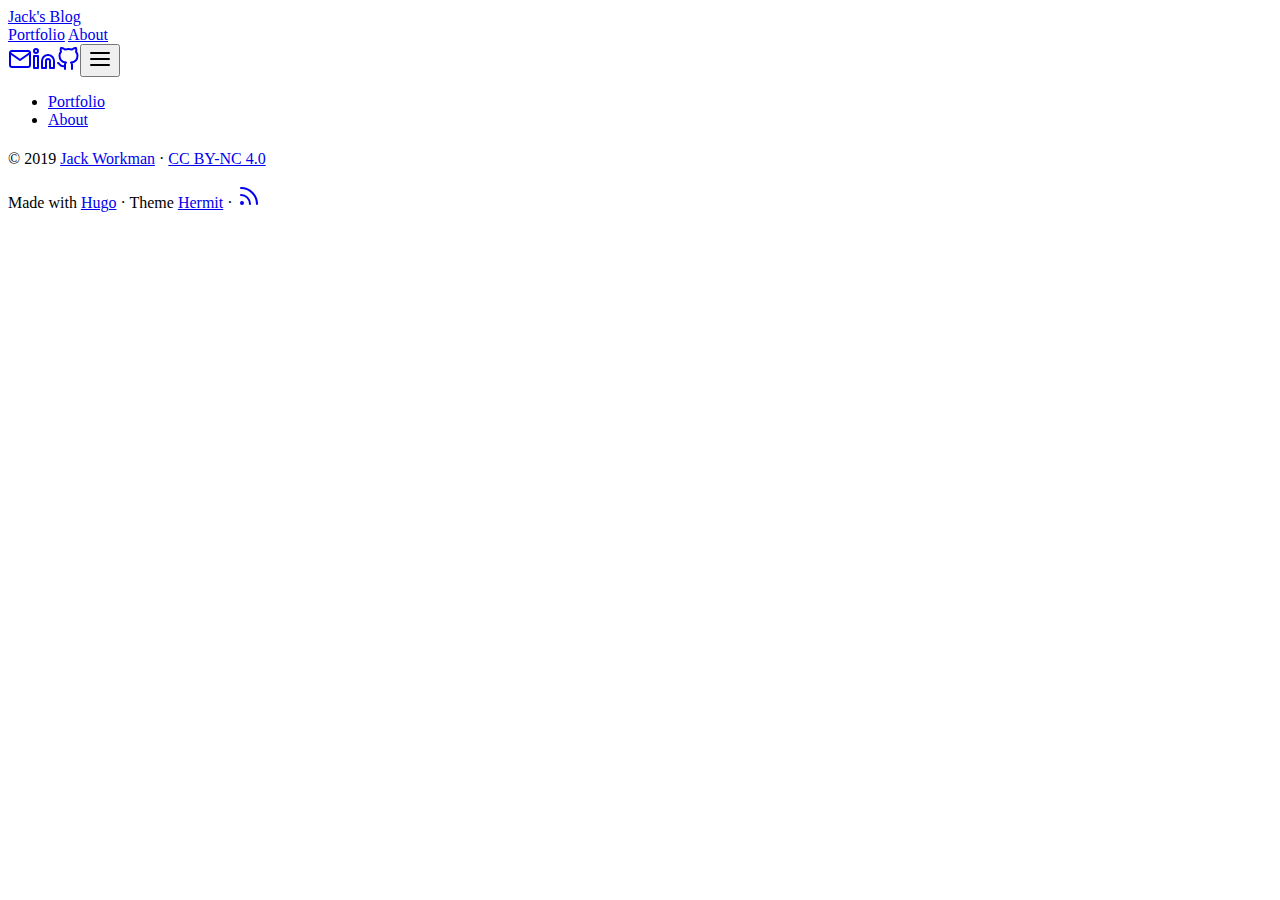
<file: blog/index.html>
<!DOCTYPE html>
<html lang="en-us">

<head>
	<meta charset="UTF-8">
	<meta name="viewport" content="width=device-width, initial-scale=1.0">
	<meta http-equiv="X-UA-Compatible" content="ie=edge">
	<meta name="theme-color" content="#494f5c">
	<meta name="msapplication-TileColor" content="#494f5c">
<meta itemprop="name" content="">
<meta itemprop="description" content="">

<meta property="og:title" content="" />
<meta property="og:description" content="" />
<meta property="og:type" content="website" />
<meta property="og:url" content="https://www.jackcworkman.com/blog/index.html" />

<meta name="twitter:card" content="summary"/>
<meta name="twitter:title" content=""/>
<meta name="twitter:description" content=""/>
	<link rel="apple-touch-icon" sizes="180x180" href="/blog/apple-touch-icon.png">
	<link rel="icon" type="image/png" sizes="32x32" href="/blog/favicon-32x32.png">
	<link rel="icon" type="image/png" sizes="16x16" href="/blog/favicon-16x16.png">
	<link rel="manifest" href="/blog/site.webmanifest">
	<link rel="mask-icon" href="/blog/safari-pinned-tab.svg" color="">
	<link rel="shortcut icon" href="/blog/favicon.ico">

	<title></title>
	<link rel="alternate" type="application/rss+xml+xml" href="https://www.jackcworkman.com/blog/index.xml" title="Jack's Blog" />
	<link rel="stylesheet" href="https://www.jackcworkman.com/blog/css/style.min.9a30741782203507f3d35fe9cefabad487c72fc82dfbdf59121759fc2fa52f92.css" integrity="sha256-mjB0F4IgNQfz01/pzvq61IfHL8gt+99ZEhdZ/C+lL5I=">
</head>

<body id="page">
	
	<header id="site-header" class="animated slideInUp faster">
		<div class="hdr-wrapper section-inner">
			<div class="hdr-left">
				<div class="site-branding">
					<a href="https://www.jackcworkman.com/blog/">Jack&#39;s Blog</a>
				</div>
				<nav class="site-nav hide-in-mobile">
					<a href="https://www.jackcworkman.com/blog/portfolio">Portfolio</a>
					<a href="https://www.jackcworkman.com/blog/about/">About</a>
				</nav>
			</div>
			<div class="hdr-right hdr-icons">
				<span class="hdr-social hide-in-mobile"><a href="mailto:jackcworkman@gmail.com" target="_blank" rel="noopener" title="Email"><svg xmlns="http://www.w3.org/2000/svg" width="24" height="24" viewBox="0 0 24 24" fill="none" stroke="currentColor" stroke-width="2" stroke-linecap="round" stroke-linejoin="round" class="feather feather-mail"><path d="M4 4h16c1.1 0 2 .9 2 2v12c0 1.1-.9 2-2 2H4c-1.1 0-2-.9-2-2V6c0-1.1.9-2 2-2z"></path><polyline points="22,6 12,13 2,6"></polyline></svg></a><a href="https://www.linkedin.com/in/jackcworkman/" target="_blank" rel="noopener" title="Linkedin"><svg xmlns="http://www.w3.org/2000/svg" width="24" height="24" viewBox="0 0 24 24" fill="none" stroke="currentColor" stroke-width="2" stroke-linecap="round" stroke-linejoin="round" class="feather feather-linkedin"><path d="M16 8a6 6 0 0 1 6 6v7h-4v-7a2 2 0 0 0-2-2 2 2 0 0 0-2 2v7h-4v-7a6 6 0 0 1 6-6z"></path><rect x="2" y="9" width="4" height="12"></rect><circle cx="4" cy="4" r="2"></circle></svg></a><a href="https://github.com/workmanjack" target="_blank" rel="noopener" title="Github"><svg xmlns="http://www.w3.org/2000/svg" width="24" height="24" viewBox="0 0 24 24" fill="none" stroke="currentColor" stroke-width="2" stroke-linecap="round" stroke-linejoin="round" class="feather feather-github"><path d="M9 19c-5 1.5-5-2.5-7-3m14 6v-3.87a3.37 3.37 0 0 0-.94-2.61c3.14-.35 6.44-1.54 6.44-7A5.44 5.44 0 0 0 20 4.77 5.07 5.07 0 0 0 19.91 1S18.73.65 16 2.48a13.38 13.38 0 0 0-7 0C6.27.65 5.09 1 5.09 1A5.07 5.07 0 0 0 5 4.77a5.44 5.44 0 0 0-1.5 3.78c0 5.42 3.3 6.61 6.44 7A3.37 3.37 0 0 0 9 18.13V22"></path></svg></a></span><button id="menu-btn" class="hdr-btn" title="Menu"><svg xmlns="http://www.w3.org/2000/svg" width="24" height="24" viewBox="0 0 24 24" fill="none" stroke="currentColor" stroke-width="2" stroke-linecap="round" stroke-linejoin="round" class="feather feather-menu"><line x1="3" y1="12" x2="21" y2="12"></line><line x1="3" y1="6" x2="21" y2="6"></line><line x1="3" y1="18" x2="21" y2="18"></line></svg></button>
			</div>
		</div>
	</header>
	<div id="mobile-menu" class="animated fast">
		<ul>
			<li><a href="https://www.jackcworkman.com/blog/portfolio">Portfolio</a></li>
			<li><a href="https://www.jackcworkman.com/blog/about/">About</a></li>
		</ul>
	</div>


	<main class="site-main section-inner thin animated fadeIn faster">
		<h1></h1>
	</main>

	<footer id="site-footer" class="section-inner thin animated fadeIn faster">
		<p>&copy; 2019 <a href="https://www.jackcworkman.com/blog/">Jack Workman</a> &#183; <a href="https://creativecommons.org/licenses/by-nc/4.0/" target="_blank" rel="noopener">CC BY-NC 4.0</a></p>
		<p>
			Made with <a href="https://gohugo.io/" target="_blank" rel="noopener">Hugo</a> &#183; Theme <a href="https://github.com/Track3/hermit" target="_blank" rel="noopener">Hermit</a> &#183; <a href="https://www.jackcworkman.com/blog/posts/index.xml" target="_blank" title="rss"><svg xmlns="http://www.w3.org/2000/svg" width="24" height="24" viewBox="0 0 24 24" fill="none" stroke="currentColor" stroke-width="2" stroke-linecap="round" stroke-linejoin="round" class="feather feather-rss"><path d="M4 11a9 9 0 0 1 9 9"></path><path d="M4 4a16 16 0 0 1 16 16"></path><circle cx="5" cy="19" r="1"></circle></svg></a>
		</p>
	</footer>


	<script src="https://www.jackcworkman.com/blog/js/main.min.8f39f24808e9d0a9b02da58c2d2838da859dc0b7bdfadbdb1883aae8b6adacfe.js" integrity="sha256-jznySAjp0KmwLaWMLSg42oWdwLe9+tvbGIOq6LatrP4="></script>

</body>

</html>
</file>
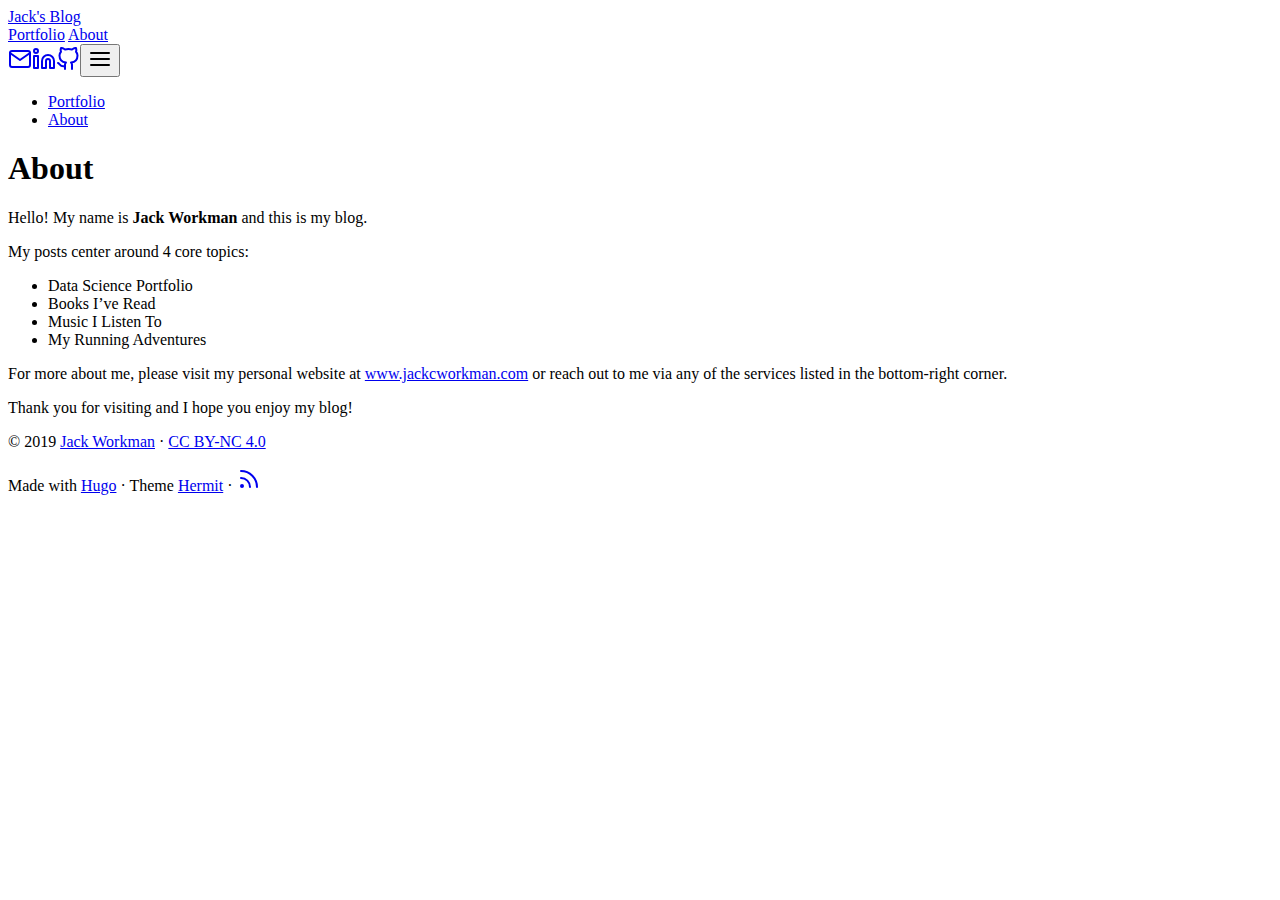
<file: blog/about/index.html>
<!DOCTYPE html>
<html lang="en-us">

<head>
	<meta charset="UTF-8">
	<meta name="viewport" content="width=device-width, initial-scale=1.0">
	<meta http-equiv="X-UA-Compatible" content="ie=edge">
	<meta name="theme-color" content="#494f5c">
	<meta name="msapplication-TileColor" content="#494f5c">
<meta itemprop="name" content="About">
<meta itemprop="description" content="Hello! My name is Jack Workman and this is my blog.
My posts center around 4 core topics:
 Data Science Portfolio Books I&rsquo;ve Read Music I Listen To My Running Adventures  For more about me, please visit my personal website at www.jackcworkman.com or reach out to me via any of the services listed in the bottom-right corner.
Thank you for visiting and I hope you enjoy my blog!">


<meta itemprop="datePublished" content="2019-01-13T19:44:00-08:00" />
<meta itemprop="dateModified" content="2019-01-13T19:44:00-08:00" />
<meta itemprop="wordCount" content="68">



<meta itemprop="keywords" content="" />
<meta property="og:title" content="About" />
<meta property="og:description" content="Hello! My name is Jack Workman and this is my blog.
My posts center around 4 core topics:
 Data Science Portfolio Books I&rsquo;ve Read Music I Listen To My Running Adventures  For more about me, please visit my personal website at www.jackcworkman.com or reach out to me via any of the services listed in the bottom-right corner.
Thank you for visiting and I hope you enjoy my blog!" />
<meta property="og:type" content="article" />
<meta property="og:url" content="https://www.jackcworkman.com/blog/about/" />
<meta property="article:published_time" content="2019-01-13T19:44:00-08:00"/>
<meta property="article:modified_time" content="2019-01-13T19:44:00-08:00"/>
<meta name="twitter:card" content="summary"/>
<meta name="twitter:title" content="About"/>
<meta name="twitter:description" content="Hello! My name is Jack Workman and this is my blog.
My posts center around 4 core topics:
 Data Science Portfolio Books I&rsquo;ve Read Music I Listen To My Running Adventures  For more about me, please visit my personal website at www.jackcworkman.com or reach out to me via any of the services listed in the bottom-right corner.
Thank you for visiting and I hope you enjoy my blog!"/>
	<link rel="apple-touch-icon" sizes="180x180" href="/blog/apple-touch-icon.png">
	<link rel="icon" type="image/png" sizes="32x32" href="/blog/favicon-32x32.png">
	<link rel="icon" type="image/png" sizes="16x16" href="/blog/favicon-16x16.png">
	<link rel="manifest" href="/blog/site.webmanifest">
	<link rel="mask-icon" href="/blog/safari-pinned-tab.svg" color="">
	<link rel="shortcut icon" href="/blog/favicon.ico">

	<title>About</title>
	<link rel="stylesheet" href="https://www.jackcworkman.com/blog/css/style.min.9a30741782203507f3d35fe9cefabad487c72fc82dfbdf59121759fc2fa52f92.css" integrity="sha256-mjB0F4IgNQfz01/pzvq61IfHL8gt+99ZEhdZ/C+lL5I=">
	
</head>

<body id="page">
	
	<header id="site-header" class="animated slideInUp faster">
		<div class="hdr-wrapper section-inner">
			<div class="hdr-left">
				<div class="site-branding">
					<a href="https://www.jackcworkman.com/blog/">Jack&#39;s Blog</a>
				</div>
				<nav class="site-nav hide-in-mobile">
					<a href="https://www.jackcworkman.com/blog/portfolio">Portfolio</a>
					<a href="https://www.jackcworkman.com/blog/about/">About</a>
				</nav>
			</div>
			<div class="hdr-right hdr-icons">
				<span class="hdr-social hide-in-mobile"><a href="mailto:jackcworkman@gmail.com" target="_blank" rel="noopener" title="Email"><svg xmlns="http://www.w3.org/2000/svg" width="24" height="24" viewBox="0 0 24 24" fill="none" stroke="currentColor" stroke-width="2" stroke-linecap="round" stroke-linejoin="round" class="feather feather-mail"><path d="M4 4h16c1.1 0 2 .9 2 2v12c0 1.1-.9 2-2 2H4c-1.1 0-2-.9-2-2V6c0-1.1.9-2 2-2z"></path><polyline points="22,6 12,13 2,6"></polyline></svg></a><a href="https://www.linkedin.com/in/jackcworkman/" target="_blank" rel="noopener" title="Linkedin"><svg xmlns="http://www.w3.org/2000/svg" width="24" height="24" viewBox="0 0 24 24" fill="none" stroke="currentColor" stroke-width="2" stroke-linecap="round" stroke-linejoin="round" class="feather feather-linkedin"><path d="M16 8a6 6 0 0 1 6 6v7h-4v-7a2 2 0 0 0-2-2 2 2 0 0 0-2 2v7h-4v-7a6 6 0 0 1 6-6z"></path><rect x="2" y="9" width="4" height="12"></rect><circle cx="4" cy="4" r="2"></circle></svg></a><a href="https://github.com/workmanjack" target="_blank" rel="noopener" title="Github"><svg xmlns="http://www.w3.org/2000/svg" width="24" height="24" viewBox="0 0 24 24" fill="none" stroke="currentColor" stroke-width="2" stroke-linecap="round" stroke-linejoin="round" class="feather feather-github"><path d="M9 19c-5 1.5-5-2.5-7-3m14 6v-3.87a3.37 3.37 0 0 0-.94-2.61c3.14-.35 6.44-1.54 6.44-7A5.44 5.44 0 0 0 20 4.77 5.07 5.07 0 0 0 19.91 1S18.73.65 16 2.48a13.38 13.38 0 0 0-7 0C6.27.65 5.09 1 5.09 1A5.07 5.07 0 0 0 5 4.77a5.44 5.44 0 0 0-1.5 3.78c0 5.42 3.3 6.61 6.44 7A3.37 3.37 0 0 0 9 18.13V22"></path></svg></a></span><button id="menu-btn" class="hdr-btn" title="Menu"><svg xmlns="http://www.w3.org/2000/svg" width="24" height="24" viewBox="0 0 24 24" fill="none" stroke="currentColor" stroke-width="2" stroke-linecap="round" stroke-linejoin="round" class="feather feather-menu"><line x1="3" y1="12" x2="21" y2="12"></line><line x1="3" y1="6" x2="21" y2="6"></line><line x1="3" y1="18" x2="21" y2="18"></line></svg></button>
			</div>
		</div>
	</header>
	<div id="mobile-menu" class="animated fast">
		<ul>
			<li><a href="https://www.jackcworkman.com/blog/portfolio">Portfolio</a></li>
			<li><a href="https://www.jackcworkman.com/blog/about/">About</a></li>
		</ul>
	</div>


	<main class="site-main section-inner thin animated fadeIn faster">
		<h1>About</h1>
		<div class="content">
			<p>Hello! My name is <strong>Jack Workman</strong> and this is my blog.</p>

<p>My posts center around 4 core topics:</p>

<ul>
<li>Data Science Portfolio</li>
<li>Books I&rsquo;ve Read</li>
<li>Music I Listen To</li>
<li>My Running Adventures</li>
</ul>

<p>For more about me, please visit my personal website at <a href="https://www.jackcworkman.com/" target="_blank">www.jackcworkman.com</a> or reach out to me via any of the services listed in the bottom-right corner.</p>

<p>Thank you for visiting and I hope you enjoy my blog!</p>

		</div>
	</main>

	<footer id="site-footer" class="section-inner thin animated fadeIn faster">
		<p>&copy; 2019 <a href="https://www.jackcworkman.com/blog/">Jack Workman</a> &#183; <a href="https://creativecommons.org/licenses/by-nc/4.0/" target="_blank" rel="noopener">CC BY-NC 4.0</a></p>
		<p>
			Made with <a href="https://gohugo.io/" target="_blank" rel="noopener">Hugo</a> &#183; Theme <a href="https://github.com/Track3/hermit" target="_blank" rel="noopener">Hermit</a> &#183; <a href="https://www.jackcworkman.com/blog/posts/index.xml" target="_blank" title="rss"><svg xmlns="http://www.w3.org/2000/svg" width="24" height="24" viewBox="0 0 24 24" fill="none" stroke="currentColor" stroke-width="2" stroke-linecap="round" stroke-linejoin="round" class="feather feather-rss"><path d="M4 11a9 9 0 0 1 9 9"></path><path d="M4 4a16 16 0 0 1 16 16"></path><circle cx="5" cy="19" r="1"></circle></svg></a>
		</p>
	</footer>


	<script src="https://www.jackcworkman.com/blog/js/main.min.8f39f24808e9d0a9b02da58c2d2838da859dc0b7bdfadbdb1883aae8b6adacfe.js" integrity="sha256-jznySAjp0KmwLaWMLSg42oWdwLe9+tvbGIOq6LatrP4="></script>

</body>

</html>
</file>
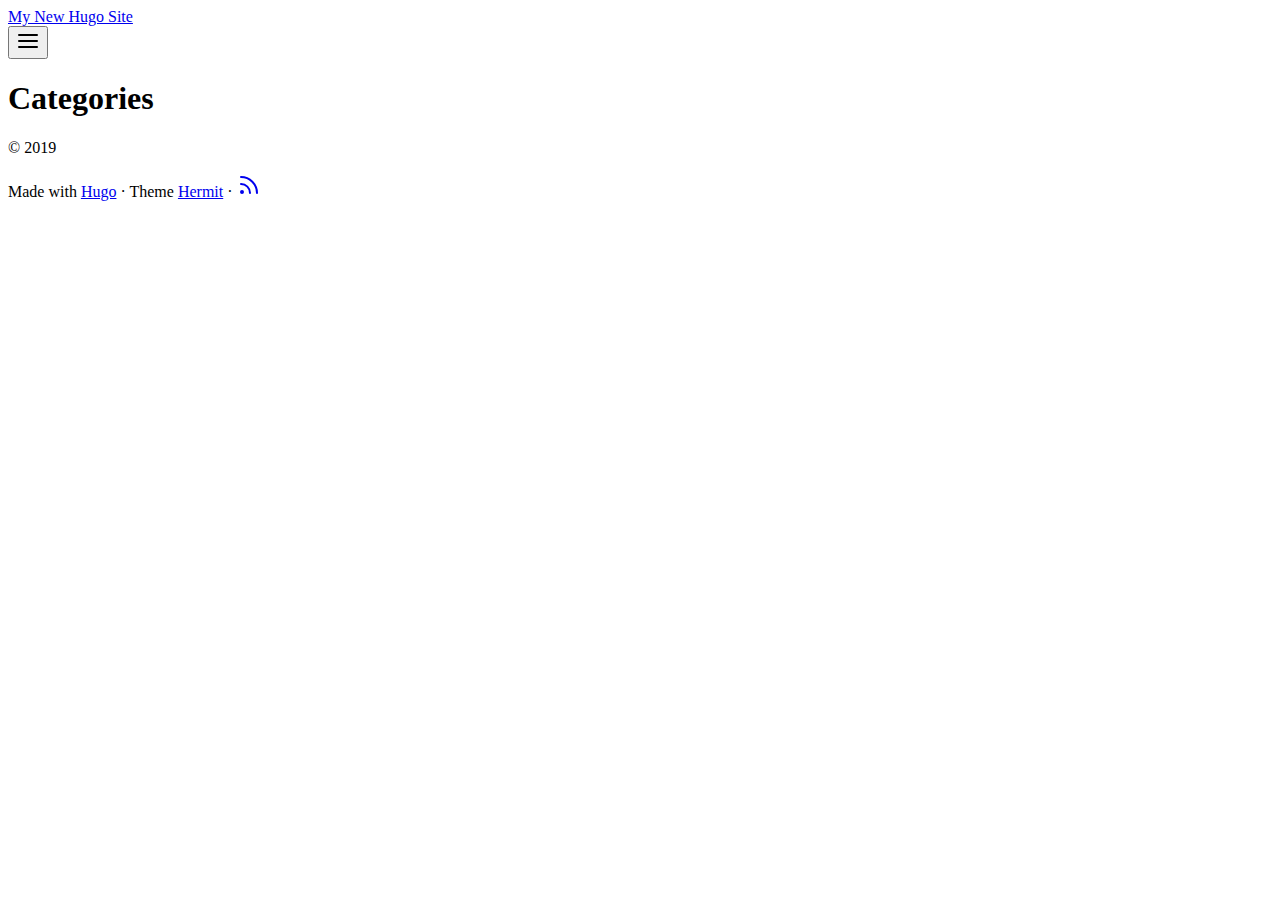
<file: blog/categories/index.html>
<!DOCTYPE html>
<html lang="en-us">

<head>
	<meta charset="UTF-8">
	<meta name="viewport" content="width=device-width, initial-scale=1.0">
	<meta http-equiv="X-UA-Compatible" content="ie=edge">
<meta itemprop="name" content="Categories">
<meta itemprop="description" content="">

<meta property="og:title" content="Categories" />
<meta property="og:description" content="" />
<meta property="og:type" content="website" />
<meta property="og:url" content="http://www.jackcworkman.com/blog/categories/" />
<meta name="twitter:card" content="summary"/>
<meta name="twitter:title" content="Categories"/>
<meta name="twitter:description" content=""/>
	<link rel="apple-touch-icon" sizes="180x180" href="/blog/apple-touch-icon.png">
	<link rel="icon" type="image/png" sizes="32x32" href="/blog/favicon-32x32.png">
	<link rel="icon" type="image/png" sizes="16x16" href="/blog/favicon-16x16.png">
	<link rel="manifest" href="/blog/site.webmanifest">
	<link rel="mask-icon" href="/blog/safari-pinned-tab.svg" color="">
	<link rel="shortcut icon" href="/blog/favicon.ico">

	<title>Categories</title>
	<link rel="alternate" type="application/rss+xml+xml" href="http://www.jackcworkman.com/blog/categories/index.xml" title="My New Hugo Site" />
	<link rel="stylesheet" href="http://www.jackcworkman.com/blog/css/style.min.9a30741782203507f3d35fe9cefabad487c72fc82dfbdf59121759fc2fa52f92.css" integrity="sha256-mjB0F4IgNQfz01/pzvq61IfHL8gt+99ZEhdZ/C+lL5I=">
</head>

<body id="page">
	
	<header id="site-header" class="animated slideInUp faster">
		<div class="hdr-wrapper section-inner">
			<div class="hdr-left">
				<div class="site-branding">
					<a href="http://www.jackcworkman.com/blog">My New Hugo Site</a>
				</div>
				<nav class="site-nav hide-in-mobile">
				</nav>
			</div>
			<div class="hdr-right hdr-icons">
				<button id="menu-btn" class="hdr-btn" title="Menu"><svg xmlns="http://www.w3.org/2000/svg" width="24" height="24" viewBox="0 0 24 24" fill="none" stroke="currentColor" stroke-width="2" stroke-linecap="round" stroke-linejoin="round" class="feather feather-menu"><line x1="3" y1="12" x2="21" y2="12"></line><line x1="3" y1="6" x2="21" y2="6"></line><line x1="3" y1="18" x2="21" y2="18"></line></svg></button>
			</div>
		</div>
	</header>
	<div id="mobile-menu" class="animated fast">
		<ul>
		</ul>
	</div>


	<main class="site-main section-inner thin animated fadeIn faster">
		<h1>Categories</h1>
	</main>

	<footer id="site-footer" class="section-inner thin animated fadeIn faster">
		<p>&copy; 2019 <a href="http://www.jackcworkman.com/blog"></a></p>
		<p>
			Made with <a href="https://gohugo.io/" target="_blank" rel="noopener">Hugo</a> &#183; Theme <a href="https://github.com/Track3/hermit" target="_blank" rel="noopener">Hermit</a> &#183; <a href="http://www.jackcworkman.com/blog/posts/index.xml" target="_blank" title="rss"><svg xmlns="http://www.w3.org/2000/svg" width="24" height="24" viewBox="0 0 24 24" fill="none" stroke="currentColor" stroke-width="2" stroke-linecap="round" stroke-linejoin="round" class="feather feather-rss"><path d="M4 11a9 9 0 0 1 9 9"></path><path d="M4 4a16 16 0 0 1 16 16"></path><circle cx="5" cy="19" r="1"></circle></svg></a>
		</p>
	</footer>


	<script src="http://www.jackcworkman.com/blog/js/main.min.8f39f24808e9d0a9b02da58c2d2838da859dc0b7bdfadbdb1883aae8b6adacfe.js" integrity="sha256-jznySAjp0KmwLaWMLSg42oWdwLe9+tvbGIOq6LatrP4="></script>

</body>

</html>
</file>
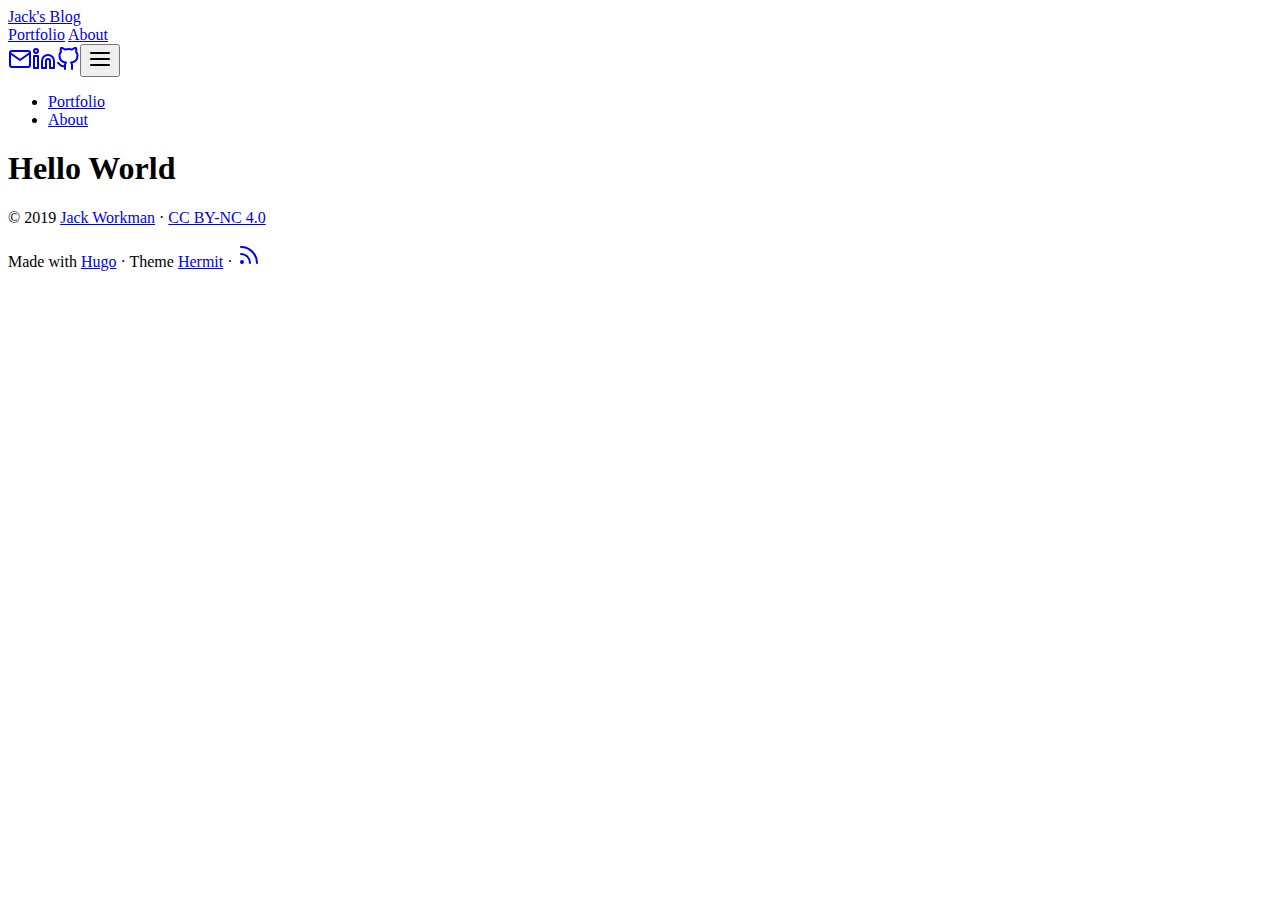
<file: blog/hello-world/index.html>
<!DOCTYPE html>
<html lang="en-us">

<head>
	<meta charset="UTF-8">
	<meta name="viewport" content="width=device-width, initial-scale=1.0">
	<meta http-equiv="X-UA-Compatible" content="ie=edge">
	<meta name="theme-color" content="#494f5c">
	<meta name="msapplication-TileColor" content="#494f5c">
<meta itemprop="name" content="Hello World">
<meta itemprop="description" content="">


<meta itemprop="datePublished" content="2019-01-11T22:49:42-08:00" />
<meta itemprop="dateModified" content="2019-01-11T22:49:42-08:00" />
<meta itemprop="wordCount" content="0">



<meta itemprop="keywords" content="" />
<meta property="og:title" content="Hello World" />
<meta property="og:description" content="" />
<meta property="og:type" content="article" />
<meta property="og:url" content="https://www.jackcworkman.com/blog/hello-world/" />
<meta property="article:published_time" content="2019-01-11T22:49:42-08:00"/>
<meta property="article:modified_time" content="2019-01-11T22:49:42-08:00"/>
<meta name="twitter:card" content="summary"/>
<meta name="twitter:title" content="Hello World"/>
<meta name="twitter:description" content=""/>
	<link rel="apple-touch-icon" sizes="180x180" href="/blog/apple-touch-icon.png">
	<link rel="icon" type="image/png" sizes="32x32" href="/blog/favicon-32x32.png">
	<link rel="icon" type="image/png" sizes="16x16" href="/blog/favicon-16x16.png">
	<link rel="manifest" href="/blog/site.webmanifest">
	<link rel="mask-icon" href="/blog/safari-pinned-tab.svg" color="">
	<link rel="shortcut icon" href="/blog/favicon.ico">

	<title>Hello World</title>
	<link rel="stylesheet" href="https://www.jackcworkman.com/blog/css/style.min.9a30741782203507f3d35fe9cefabad487c72fc82dfbdf59121759fc2fa52f92.css" integrity="sha256-mjB0F4IgNQfz01/pzvq61IfHL8gt+99ZEhdZ/C+lL5I=">
	
</head>

<body id="page">
	
	<header id="site-header" class="animated slideInUp faster">
		<div class="hdr-wrapper section-inner">
			<div class="hdr-left">
				<div class="site-branding">
					<a href="https://www.jackcworkman.com/blog/">Jack&#39;s Blog</a>
				</div>
				<nav class="site-nav hide-in-mobile">
					<a href="https://www.jackcworkman.com/blog/portfolio">Portfolio</a>
					<a href="https://www.jackcworkman.com/blog/about/">About</a>
				</nav>
			</div>
			<div class="hdr-right hdr-icons">
				<span class="hdr-social hide-in-mobile"><a href="mailto:jackcworkman@gmail.com" target="_blank" rel="noopener" title="Email"><svg xmlns="http://www.w3.org/2000/svg" width="24" height="24" viewBox="0 0 24 24" fill="none" stroke="currentColor" stroke-width="2" stroke-linecap="round" stroke-linejoin="round" class="feather feather-mail"><path d="M4 4h16c1.1 0 2 .9 2 2v12c0 1.1-.9 2-2 2H4c-1.1 0-2-.9-2-2V6c0-1.1.9-2 2-2z"></path><polyline points="22,6 12,13 2,6"></polyline></svg></a><a href="https://www.linkedin.com/in/jackcworkman/" target="_blank" rel="noopener" title="Linkedin"><svg xmlns="http://www.w3.org/2000/svg" width="24" height="24" viewBox="0 0 24 24" fill="none" stroke="currentColor" stroke-width="2" stroke-linecap="round" stroke-linejoin="round" class="feather feather-linkedin"><path d="M16 8a6 6 0 0 1 6 6v7h-4v-7a2 2 0 0 0-2-2 2 2 0 0 0-2 2v7h-4v-7a6 6 0 0 1 6-6z"></path><rect x="2" y="9" width="4" height="12"></rect><circle cx="4" cy="4" r="2"></circle></svg></a><a href="https://github.com/workmanjack" target="_blank" rel="noopener" title="Github"><svg xmlns="http://www.w3.org/2000/svg" width="24" height="24" viewBox="0 0 24 24" fill="none" stroke="currentColor" stroke-width="2" stroke-linecap="round" stroke-linejoin="round" class="feather feather-github"><path d="M9 19c-5 1.5-5-2.5-7-3m14 6v-3.87a3.37 3.37 0 0 0-.94-2.61c3.14-.35 6.44-1.54 6.44-7A5.44 5.44 0 0 0 20 4.77 5.07 5.07 0 0 0 19.91 1S18.73.65 16 2.48a13.38 13.38 0 0 0-7 0C6.27.65 5.09 1 5.09 1A5.07 5.07 0 0 0 5 4.77a5.44 5.44 0 0 0-1.5 3.78c0 5.42 3.3 6.61 6.44 7A3.37 3.37 0 0 0 9 18.13V22"></path></svg></a></span><button id="menu-btn" class="hdr-btn" title="Menu"><svg xmlns="http://www.w3.org/2000/svg" width="24" height="24" viewBox="0 0 24 24" fill="none" stroke="currentColor" stroke-width="2" stroke-linecap="round" stroke-linejoin="round" class="feather feather-menu"><line x1="3" y1="12" x2="21" y2="12"></line><line x1="3" y1="6" x2="21" y2="6"></line><line x1="3" y1="18" x2="21" y2="18"></line></svg></button>
			</div>
		</div>
	</header>
	<div id="mobile-menu" class="animated fast">
		<ul>
			<li><a href="https://www.jackcworkman.com/blog/portfolio">Portfolio</a></li>
			<li><a href="https://www.jackcworkman.com/blog/about/">About</a></li>
		</ul>
	</div>


	<main class="site-main section-inner thin animated fadeIn faster">
		<h1>Hello World</h1>
		<div class="content">
			
		</div>
	</main>

	<footer id="site-footer" class="section-inner thin animated fadeIn faster">
		<p>&copy; 2019 <a href="https://www.jackcworkman.com/blog/">Jack Workman</a> &#183; <a href="https://creativecommons.org/licenses/by-nc/4.0/" target="_blank" rel="noopener">CC BY-NC 4.0</a></p>
		<p>
			Made with <a href="https://gohugo.io/" target="_blank" rel="noopener">Hugo</a> &#183; Theme <a href="https://github.com/Track3/hermit" target="_blank" rel="noopener">Hermit</a> &#183; <a href="https://www.jackcworkman.com/blog/posts/index.xml" target="_blank" title="rss"><svg xmlns="http://www.w3.org/2000/svg" width="24" height="24" viewBox="0 0 24 24" fill="none" stroke="currentColor" stroke-width="2" stroke-linecap="round" stroke-linejoin="round" class="feather feather-rss"><path d="M4 11a9 9 0 0 1 9 9"></path><path d="M4 4a16 16 0 0 1 16 16"></path><circle cx="5" cy="19" r="1"></circle></svg></a>
		</p>
	</footer>


	<script src="https://www.jackcworkman.com/blog/js/main.min.8f39f24808e9d0a9b02da58c2d2838da859dc0b7bdfadbdb1883aae8b6adacfe.js" integrity="sha256-jznySAjp0KmwLaWMLSg42oWdwLe9+tvbGIOq6LatrP4="></script>

</body>

</html>
</file>
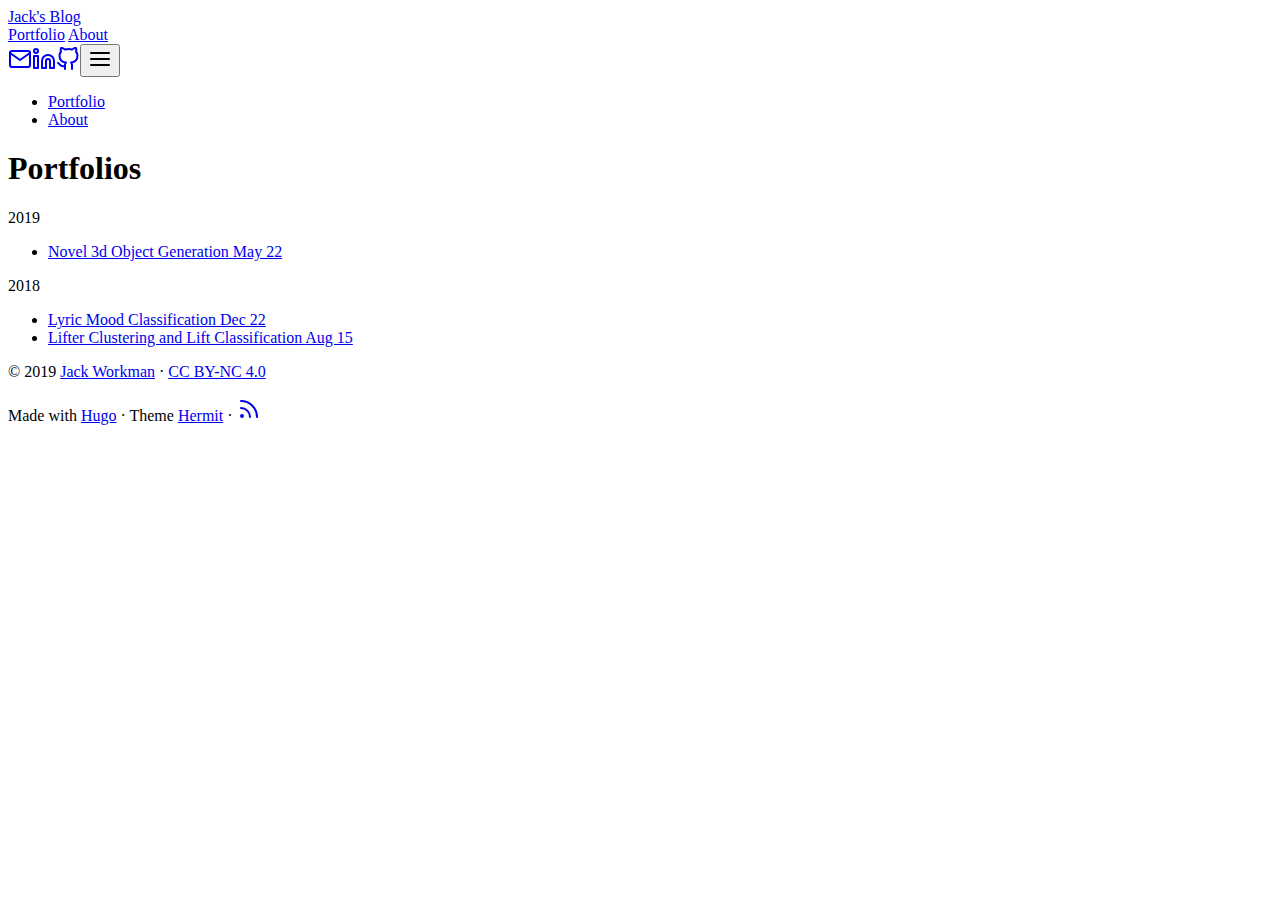
<file: blog/portfolio/index.html>
<!DOCTYPE html>
<html lang="en-us">

<head>
	<meta charset="UTF-8">
	<meta name="viewport" content="width=device-width, initial-scale=1.0">
	<meta http-equiv="X-UA-Compatible" content="ie=edge">
	<meta name="theme-color" content="#494f5c">
	<meta name="msapplication-TileColor" content="#494f5c">
<meta itemprop="name" content="Portfolios">
<meta itemprop="description" content="">

<meta property="og:title" content="Portfolios" />
<meta property="og:description" content="" />
<meta property="og:type" content="website" />
<meta property="og:url" content="https://www.jackcworkman.com/blog/portfolio/" />

<meta property="og:updated_time" content="2019-05-22T17:32:29-07:00"/>
<meta name="twitter:card" content="summary"/>
<meta name="twitter:title" content="Portfolios"/>
<meta name="twitter:description" content=""/>
	<link rel="apple-touch-icon" sizes="180x180" href="/blog/apple-touch-icon.png">
	<link rel="icon" type="image/png" sizes="32x32" href="/blog/favicon-32x32.png">
	<link rel="icon" type="image/png" sizes="16x16" href="/blog/favicon-16x16.png">
	<link rel="manifest" href="/blog/site.webmanifest">
	<link rel="mask-icon" href="/blog/safari-pinned-tab.svg" color="">
	<link rel="shortcut icon" href="/blog/favicon.ico">

	<title>Portfolios</title>
	<link rel="alternate" type="application/rss+xml+xml" href="https://www.jackcworkman.com/blog/portfolio/index.xml" title="Jack's Blog" />
	<link rel="stylesheet" href="https://www.jackcworkman.com/blog/css/style.min.9a30741782203507f3d35fe9cefabad487c72fc82dfbdf59121759fc2fa52f92.css" integrity="sha256-mjB0F4IgNQfz01/pzvq61IfHL8gt+99ZEhdZ/C+lL5I=">
</head>

<body id="page">
	
	<header id="site-header" class="animated slideInUp faster">
		<div class="hdr-wrapper section-inner">
			<div class="hdr-left">
				<div class="site-branding">
					<a href="https://www.jackcworkman.com/blog/">Jack&#39;s Blog</a>
				</div>
				<nav class="site-nav hide-in-mobile">
					<a href="https://www.jackcworkman.com/blog/portfolio">Portfolio</a>
					<a href="https://www.jackcworkman.com/blog/about/">About</a>
				</nav>
			</div>
			<div class="hdr-right hdr-icons">
				<span class="hdr-social hide-in-mobile"><a href="mailto:jackcworkman@gmail.com" target="_blank" rel="noopener" title="Email"><svg xmlns="http://www.w3.org/2000/svg" width="24" height="24" viewBox="0 0 24 24" fill="none" stroke="currentColor" stroke-width="2" stroke-linecap="round" stroke-linejoin="round" class="feather feather-mail"><path d="M4 4h16c1.1 0 2 .9 2 2v12c0 1.1-.9 2-2 2H4c-1.1 0-2-.9-2-2V6c0-1.1.9-2 2-2z"></path><polyline points="22,6 12,13 2,6"></polyline></svg></a><a href="https://www.linkedin.com/in/jackcworkman/" target="_blank" rel="noopener" title="Linkedin"><svg xmlns="http://www.w3.org/2000/svg" width="24" height="24" viewBox="0 0 24 24" fill="none" stroke="currentColor" stroke-width="2" stroke-linecap="round" stroke-linejoin="round" class="feather feather-linkedin"><path d="M16 8a6 6 0 0 1 6 6v7h-4v-7a2 2 0 0 0-2-2 2 2 0 0 0-2 2v7h-4v-7a6 6 0 0 1 6-6z"></path><rect x="2" y="9" width="4" height="12"></rect><circle cx="4" cy="4" r="2"></circle></svg></a><a href="https://github.com/workmanjack" target="_blank" rel="noopener" title="Github"><svg xmlns="http://www.w3.org/2000/svg" width="24" height="24" viewBox="0 0 24 24" fill="none" stroke="currentColor" stroke-width="2" stroke-linecap="round" stroke-linejoin="round" class="feather feather-github"><path d="M9 19c-5 1.5-5-2.5-7-3m14 6v-3.87a3.37 3.37 0 0 0-.94-2.61c3.14-.35 6.44-1.54 6.44-7A5.44 5.44 0 0 0 20 4.77 5.07 5.07 0 0 0 19.91 1S18.73.65 16 2.48a13.38 13.38 0 0 0-7 0C6.27.65 5.09 1 5.09 1A5.07 5.07 0 0 0 5 4.77a5.44 5.44 0 0 0-1.5 3.78c0 5.42 3.3 6.61 6.44 7A3.37 3.37 0 0 0 9 18.13V22"></path></svg></a></span><button id="menu-btn" class="hdr-btn" title="Menu"><svg xmlns="http://www.w3.org/2000/svg" width="24" height="24" viewBox="0 0 24 24" fill="none" stroke="currentColor" stroke-width="2" stroke-linecap="round" stroke-linejoin="round" class="feather feather-menu"><line x1="3" y1="12" x2="21" y2="12"></line><line x1="3" y1="6" x2="21" y2="6"></line><line x1="3" y1="18" x2="21" y2="18"></line></svg></button>
			</div>
		</div>
	</header>
	<div id="mobile-menu" class="animated fast">
		<ul>
			<li><a href="https://www.jackcworkman.com/blog/portfolio">Portfolio</a></li>
			<li><a href="https://www.jackcworkman.com/blog/about/">About</a></li>
		</ul>
	</div>


	<main class="site-main section-inner thin animated fadeIn faster">
		<h1>Portfolios</h1>
		<div class="posts-group">
			<div class="post-year">2019</div>
			<ul class="posts-list">
				<li class="post-item">
					<a href="https://www.jackcworkman.com/blog/portfolio/novel-3d-object-generation/">
						<span class="post-title">Novel 3d Object Generation</span>
						<span class="post-day">May 22</span>
					</a>
				</li>
			</ul>
		</div>
		<div class="posts-group">
			<div class="post-year">2018</div>
			<ul class="posts-list">
				<li class="post-item">
					<a href="https://www.jackcworkman.com/blog/portfolio/lyric-mood-classification/">
						<span class="post-title">Lyric Mood Classification</span>
						<span class="post-day">Dec 22</span>
					</a>
				</li>
				<li class="post-item">
					<a href="https://www.jackcworkman.com/blog/portfolio/lifter-clustering-and-lift-classification/">
						<span class="post-title">Lifter Clustering and Lift Classification</span>
						<span class="post-day">Aug 15</span>
					</a>
				</li>
			</ul>
		</div>
	</main>

	<footer id="site-footer" class="section-inner thin animated fadeIn faster">
		<p>&copy; 2019 <a href="https://www.jackcworkman.com/blog/">Jack Workman</a> &#183; <a href="https://creativecommons.org/licenses/by-nc/4.0/" target="_blank" rel="noopener">CC BY-NC 4.0</a></p>
		<p>
			Made with <a href="https://gohugo.io/" target="_blank" rel="noopener">Hugo</a> &#183; Theme <a href="https://github.com/Track3/hermit" target="_blank" rel="noopener">Hermit</a> &#183; <a href="https://www.jackcworkman.com/blog/posts/index.xml" target="_blank" title="rss"><svg xmlns="http://www.w3.org/2000/svg" width="24" height="24" viewBox="0 0 24 24" fill="none" stroke="currentColor" stroke-width="2" stroke-linecap="round" stroke-linejoin="round" class="feather feather-rss"><path d="M4 11a9 9 0 0 1 9 9"></path><path d="M4 4a16 16 0 0 1 16 16"></path><circle cx="5" cy="19" r="1"></circle></svg></a>
		</p>
	</footer>


	<script src="https://www.jackcworkman.com/blog/js/main.min.8f39f24808e9d0a9b02da58c2d2838da859dc0b7bdfadbdb1883aae8b6adacfe.js" integrity="sha256-jznySAjp0KmwLaWMLSg42oWdwLe9+tvbGIOq6LatrP4="></script>

</body>

</html>
</file>
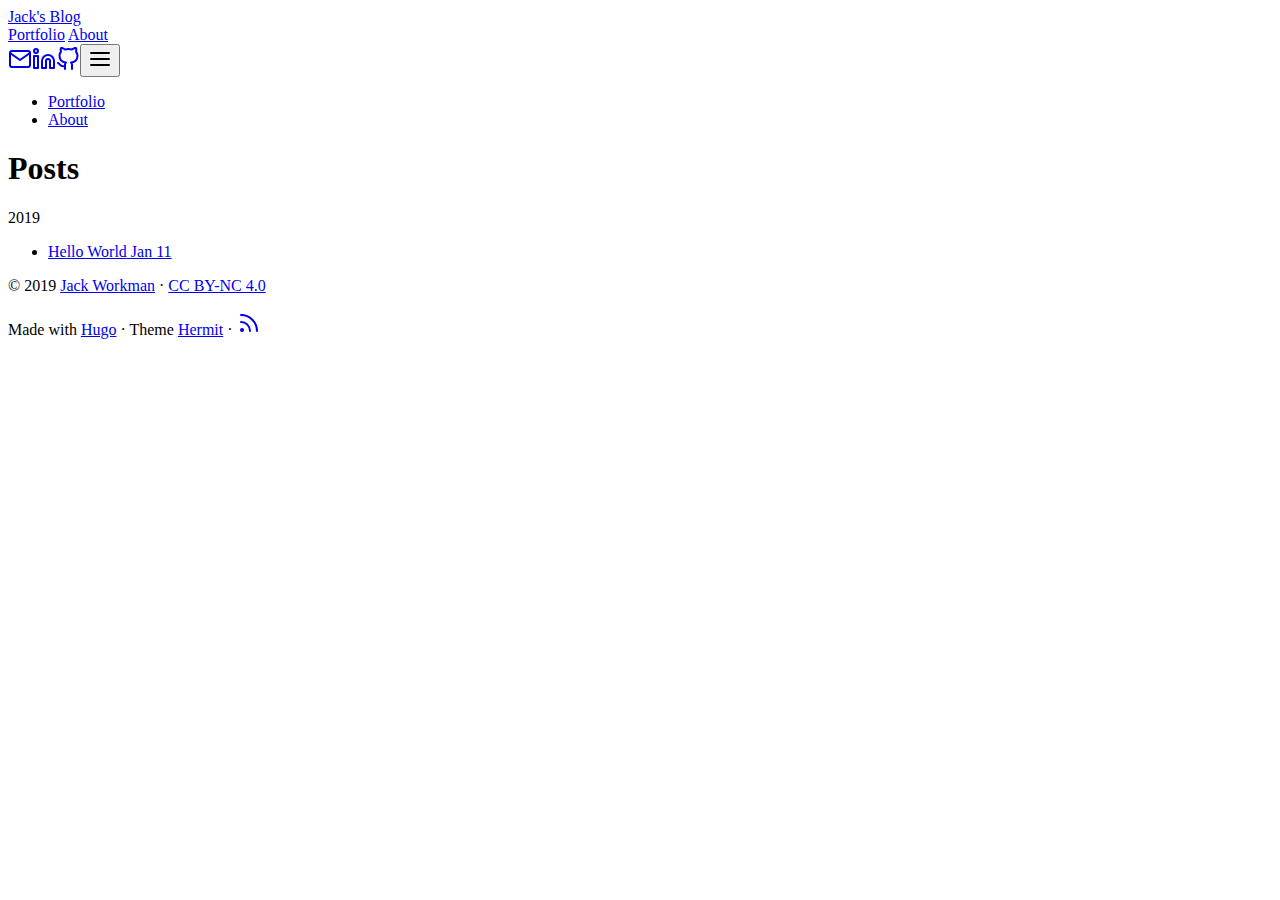
<file: blog/posts/index.html>
<!DOCTYPE html>
<html lang="en-us">

<head>
	<meta charset="UTF-8">
	<meta name="viewport" content="width=device-width, initial-scale=1.0">
	<meta http-equiv="X-UA-Compatible" content="ie=edge">
	<meta name="theme-color" content="#494f5c">
	<meta name="msapplication-TileColor" content="#494f5c">
<meta itemprop="name" content="Posts">
<meta itemprop="description" content="">

<meta property="og:title" content="Posts" />
<meta property="og:description" content="" />
<meta property="og:type" content="website" />
<meta property="og:url" content="https://www.jackcworkman.com/blog/posts/" />

<meta property="og:updated_time" content="2019-01-11T22:49:50-08:00"/>
<meta name="twitter:card" content="summary"/>
<meta name="twitter:title" content="Posts"/>
<meta name="twitter:description" content=""/>
	<link rel="apple-touch-icon" sizes="180x180" href="/blog/apple-touch-icon.png">
	<link rel="icon" type="image/png" sizes="32x32" href="/blog/favicon-32x32.png">
	<link rel="icon" type="image/png" sizes="16x16" href="/blog/favicon-16x16.png">
	<link rel="manifest" href="/blog/site.webmanifest">
	<link rel="mask-icon" href="/blog/safari-pinned-tab.svg" color="">
	<link rel="shortcut icon" href="/blog/favicon.ico">

	<title>Posts</title>
	<link rel="alternate" type="application/rss+xml+xml" href="https://www.jackcworkman.com/blog/posts/index.xml" title="Jack's Blog" />
	<link rel="stylesheet" href="https://www.jackcworkman.com/blog/css/style.min.9a30741782203507f3d35fe9cefabad487c72fc82dfbdf59121759fc2fa52f92.css" integrity="sha256-mjB0F4IgNQfz01/pzvq61IfHL8gt+99ZEhdZ/C+lL5I=">
</head>

<body id="page">
	
	<header id="site-header" class="animated slideInUp faster">
		<div class="hdr-wrapper section-inner">
			<div class="hdr-left">
				<div class="site-branding">
					<a href="https://www.jackcworkman.com/blog/">Jack&#39;s Blog</a>
				</div>
				<nav class="site-nav hide-in-mobile">
					<a href="https://www.jackcworkman.com/blog/portfolio">Portfolio</a>
					<a href="https://www.jackcworkman.com/blog/about/">About</a>
				</nav>
			</div>
			<div class="hdr-right hdr-icons">
				<span class="hdr-social hide-in-mobile"><a href="mailto:jackcworkman@gmail.com" target="_blank" rel="noopener" title="Email"><svg xmlns="http://www.w3.org/2000/svg" width="24" height="24" viewBox="0 0 24 24" fill="none" stroke="currentColor" stroke-width="2" stroke-linecap="round" stroke-linejoin="round" class="feather feather-mail"><path d="M4 4h16c1.1 0 2 .9 2 2v12c0 1.1-.9 2-2 2H4c-1.1 0-2-.9-2-2V6c0-1.1.9-2 2-2z"></path><polyline points="22,6 12,13 2,6"></polyline></svg></a><a href="https://www.linkedin.com/in/jackcworkman/" target="_blank" rel="noopener" title="Linkedin"><svg xmlns="http://www.w3.org/2000/svg" width="24" height="24" viewBox="0 0 24 24" fill="none" stroke="currentColor" stroke-width="2" stroke-linecap="round" stroke-linejoin="round" class="feather feather-linkedin"><path d="M16 8a6 6 0 0 1 6 6v7h-4v-7a2 2 0 0 0-2-2 2 2 0 0 0-2 2v7h-4v-7a6 6 0 0 1 6-6z"></path><rect x="2" y="9" width="4" height="12"></rect><circle cx="4" cy="4" r="2"></circle></svg></a><a href="https://github.com/workmanjack" target="_blank" rel="noopener" title="Github"><svg xmlns="http://www.w3.org/2000/svg" width="24" height="24" viewBox="0 0 24 24" fill="none" stroke="currentColor" stroke-width="2" stroke-linecap="round" stroke-linejoin="round" class="feather feather-github"><path d="M9 19c-5 1.5-5-2.5-7-3m14 6v-3.87a3.37 3.37 0 0 0-.94-2.61c3.14-.35 6.44-1.54 6.44-7A5.44 5.44 0 0 0 20 4.77 5.07 5.07 0 0 0 19.91 1S18.73.65 16 2.48a13.38 13.38 0 0 0-7 0C6.27.65 5.09 1 5.09 1A5.07 5.07 0 0 0 5 4.77a5.44 5.44 0 0 0-1.5 3.78c0 5.42 3.3 6.61 6.44 7A3.37 3.37 0 0 0 9 18.13V22"></path></svg></a></span><button id="menu-btn" class="hdr-btn" title="Menu"><svg xmlns="http://www.w3.org/2000/svg" width="24" height="24" viewBox="0 0 24 24" fill="none" stroke="currentColor" stroke-width="2" stroke-linecap="round" stroke-linejoin="round" class="feather feather-menu"><line x1="3" y1="12" x2="21" y2="12"></line><line x1="3" y1="6" x2="21" y2="6"></line><line x1="3" y1="18" x2="21" y2="18"></line></svg></button>
			</div>
		</div>
	</header>
	<div id="mobile-menu" class="animated fast">
		<ul>
			<li><a href="https://www.jackcworkman.com/blog/portfolio">Portfolio</a></li>
			<li><a href="https://www.jackcworkman.com/blog/about/">About</a></li>
		</ul>
	</div>


	<main class="site-main section-inner thin animated fadeIn faster">
		<h1>Posts</h1>
		<div class="posts-group">
			<div class="post-year">2019</div>
			<ul class="posts-list">
				<li class="post-item">
					<a href="https://www.jackcworkman.com/blog/posts/hello-world/">
						<span class="post-title">Hello World</span>
						<span class="post-day">Jan 11</span>
					</a>
				</li>
			</ul>
		</div>
	</main>

	<footer id="site-footer" class="section-inner thin animated fadeIn faster">
		<p>&copy; 2019 <a href="https://www.jackcworkman.com/blog/">Jack Workman</a> &#183; <a href="https://creativecommons.org/licenses/by-nc/4.0/" target="_blank" rel="noopener">CC BY-NC 4.0</a></p>
		<p>
			Made with <a href="https://gohugo.io/" target="_blank" rel="noopener">Hugo</a> &#183; Theme <a href="https://github.com/Track3/hermit" target="_blank" rel="noopener">Hermit</a> &#183; <a href="https://www.jackcworkman.com/blog/posts/index.xml" target="_blank" title="rss"><svg xmlns="http://www.w3.org/2000/svg" width="24" height="24" viewBox="0 0 24 24" fill="none" stroke="currentColor" stroke-width="2" stroke-linecap="round" stroke-linejoin="round" class="feather feather-rss"><path d="M4 11a9 9 0 0 1 9 9"></path><path d="M4 4a16 16 0 0 1 16 16"></path><circle cx="5" cy="19" r="1"></circle></svg></a>
		</p>
	</footer>


	<script src="https://www.jackcworkman.com/blog/js/main.min.8f39f24808e9d0a9b02da58c2d2838da859dc0b7bdfadbdb1883aae8b6adacfe.js" integrity="sha256-jznySAjp0KmwLaWMLSg42oWdwLe9+tvbGIOq6LatrP4="></script>

</body>

</html>
</file>
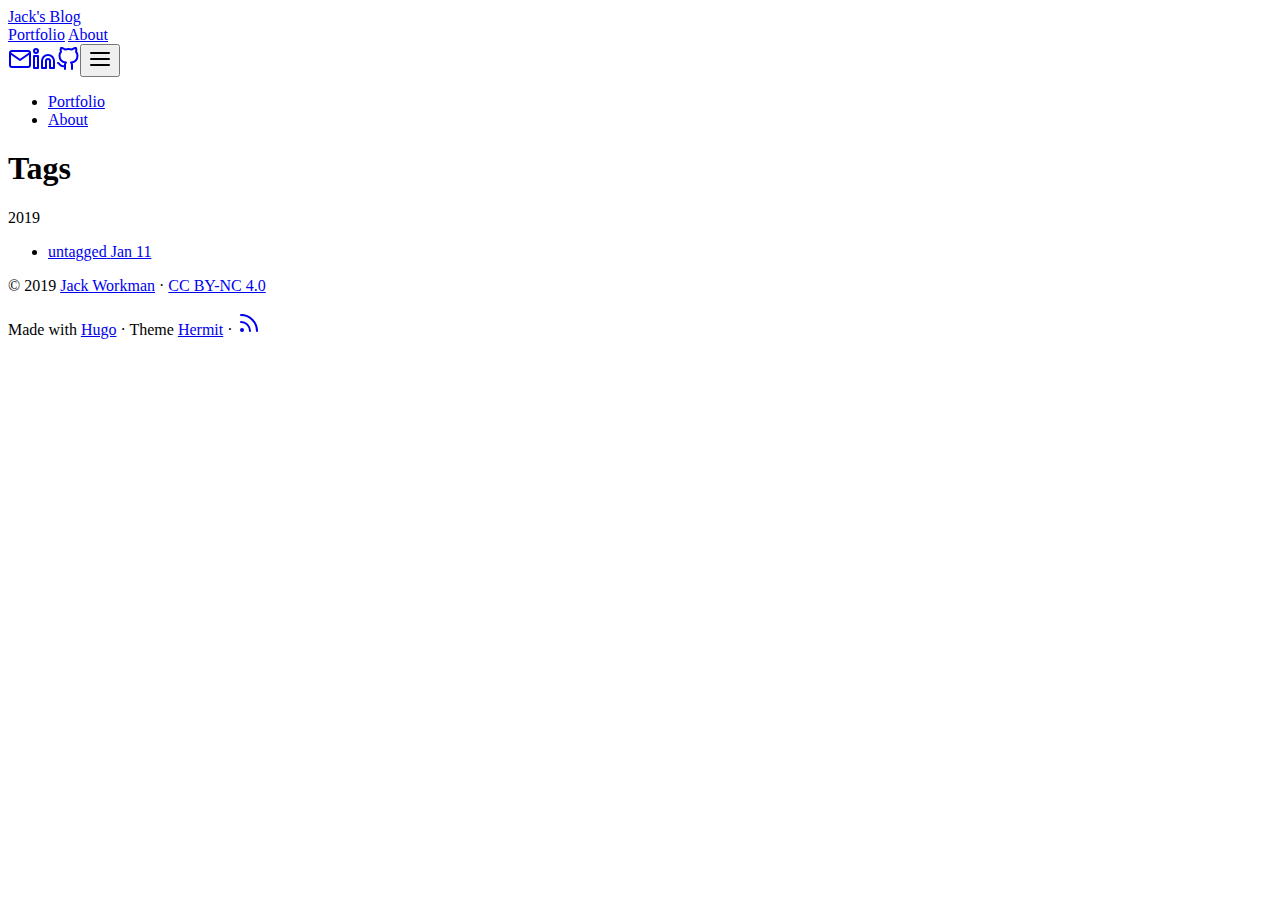
<file: blog/tags/index.html>
<!DOCTYPE html>
<html lang="en-us">

<head>
	<meta charset="UTF-8">
	<meta name="viewport" content="width=device-width, initial-scale=1.0">
	<meta http-equiv="X-UA-Compatible" content="ie=edge">
	<meta name="theme-color" content="#494f5c">
	<meta name="msapplication-TileColor" content="#494f5c">
<meta itemprop="name" content="Tags">
<meta itemprop="description" content="">

<meta property="og:title" content="Tags" />
<meta property="og:description" content="" />
<meta property="og:type" content="website" />
<meta property="og:url" content="https://www.jackcworkman.com/blog/tags/" />

<meta property="og:updated_time" content="2019-01-11T22:49:50-08:00"/>
<meta name="twitter:card" content="summary"/>
<meta name="twitter:title" content="Tags"/>
<meta name="twitter:description" content=""/>
	<link rel="apple-touch-icon" sizes="180x180" href="/blog/apple-touch-icon.png">
	<link rel="icon" type="image/png" sizes="32x32" href="/blog/favicon-32x32.png">
	<link rel="icon" type="image/png" sizes="16x16" href="/blog/favicon-16x16.png">
	<link rel="manifest" href="/blog/site.webmanifest">
	<link rel="mask-icon" href="/blog/safari-pinned-tab.svg" color="">
	<link rel="shortcut icon" href="/blog/favicon.ico">

	<title>Tags</title>
	<link rel="alternate" type="application/rss+xml+xml" href="https://www.jackcworkman.com/blog/tags/index.xml" title="Jack's Blog" />
	<link rel="stylesheet" href="https://www.jackcworkman.com/blog/css/style.min.9a30741782203507f3d35fe9cefabad487c72fc82dfbdf59121759fc2fa52f92.css" integrity="sha256-mjB0F4IgNQfz01/pzvq61IfHL8gt+99ZEhdZ/C+lL5I=">
</head>

<body id="page">
	
	<header id="site-header" class="animated slideInUp faster">
		<div class="hdr-wrapper section-inner">
			<div class="hdr-left">
				<div class="site-branding">
					<a href="https://www.jackcworkman.com/blog/">Jack&#39;s Blog</a>
				</div>
				<nav class="site-nav hide-in-mobile">
					<a href="https://www.jackcworkman.com/blog/portfolio">Portfolio</a>
					<a href="https://www.jackcworkman.com/blog/about/">About</a>
				</nav>
			</div>
			<div class="hdr-right hdr-icons">
				<span class="hdr-social hide-in-mobile"><a href="mailto:jackcworkman@gmail.com" target="_blank" rel="noopener" title="Email"><svg xmlns="http://www.w3.org/2000/svg" width="24" height="24" viewBox="0 0 24 24" fill="none" stroke="currentColor" stroke-width="2" stroke-linecap="round" stroke-linejoin="round" class="feather feather-mail"><path d="M4 4h16c1.1 0 2 .9 2 2v12c0 1.1-.9 2-2 2H4c-1.1 0-2-.9-2-2V6c0-1.1.9-2 2-2z"></path><polyline points="22,6 12,13 2,6"></polyline></svg></a><a href="https://www.linkedin.com/in/jackcworkman/" target="_blank" rel="noopener" title="Linkedin"><svg xmlns="http://www.w3.org/2000/svg" width="24" height="24" viewBox="0 0 24 24" fill="none" stroke="currentColor" stroke-width="2" stroke-linecap="round" stroke-linejoin="round" class="feather feather-linkedin"><path d="M16 8a6 6 0 0 1 6 6v7h-4v-7a2 2 0 0 0-2-2 2 2 0 0 0-2 2v7h-4v-7a6 6 0 0 1 6-6z"></path><rect x="2" y="9" width="4" height="12"></rect><circle cx="4" cy="4" r="2"></circle></svg></a><a href="https://github.com/workmanjack" target="_blank" rel="noopener" title="Github"><svg xmlns="http://www.w3.org/2000/svg" width="24" height="24" viewBox="0 0 24 24" fill="none" stroke="currentColor" stroke-width="2" stroke-linecap="round" stroke-linejoin="round" class="feather feather-github"><path d="M9 19c-5 1.5-5-2.5-7-3m14 6v-3.87a3.37 3.37 0 0 0-.94-2.61c3.14-.35 6.44-1.54 6.44-7A5.44 5.44 0 0 0 20 4.77 5.07 5.07 0 0 0 19.91 1S18.73.65 16 2.48a13.38 13.38 0 0 0-7 0C6.27.65 5.09 1 5.09 1A5.07 5.07 0 0 0 5 4.77a5.44 5.44 0 0 0-1.5 3.78c0 5.42 3.3 6.61 6.44 7A3.37 3.37 0 0 0 9 18.13V22"></path></svg></a></span><button id="menu-btn" class="hdr-btn" title="Menu"><svg xmlns="http://www.w3.org/2000/svg" width="24" height="24" viewBox="0 0 24 24" fill="none" stroke="currentColor" stroke-width="2" stroke-linecap="round" stroke-linejoin="round" class="feather feather-menu"><line x1="3" y1="12" x2="21" y2="12"></line><line x1="3" y1="6" x2="21" y2="6"></line><line x1="3" y1="18" x2="21" y2="18"></line></svg></button>
			</div>
		</div>
	</header>
	<div id="mobile-menu" class="animated fast">
		<ul>
			<li><a href="https://www.jackcworkman.com/blog/portfolio">Portfolio</a></li>
			<li><a href="https://www.jackcworkman.com/blog/about/">About</a></li>
		</ul>
	</div>


	<main class="site-main section-inner thin animated fadeIn faster">
		<h1>Tags</h1>
		<div class="posts-group">
			<div class="post-year">2019</div>
			<ul class="posts-list">
				<li class="post-item">
					<a href="https://www.jackcworkman.com/blog/tags/untagged/">
						<span class="post-title">untagged</span>
						<span class="post-day">Jan 11</span>
					</a>
				</li>
			</ul>
		</div>
	</main>

	<footer id="site-footer" class="section-inner thin animated fadeIn faster">
		<p>&copy; 2019 <a href="https://www.jackcworkman.com/blog/">Jack Workman</a> &#183; <a href="https://creativecommons.org/licenses/by-nc/4.0/" target="_blank" rel="noopener">CC BY-NC 4.0</a></p>
		<p>
			Made with <a href="https://gohugo.io/" target="_blank" rel="noopener">Hugo</a> &#183; Theme <a href="https://github.com/Track3/hermit" target="_blank" rel="noopener">Hermit</a> &#183; <a href="https://www.jackcworkman.com/blog/posts/index.xml" target="_blank" title="rss"><svg xmlns="http://www.w3.org/2000/svg" width="24" height="24" viewBox="0 0 24 24" fill="none" stroke="currentColor" stroke-width="2" stroke-linecap="round" stroke-linejoin="round" class="feather feather-rss"><path d="M4 11a9 9 0 0 1 9 9"></path><path d="M4 4a16 16 0 0 1 16 16"></path><circle cx="5" cy="19" r="1"></circle></svg></a>
		</p>
	</footer>


	<script src="https://www.jackcworkman.com/blog/js/main.min.8f39f24808e9d0a9b02da58c2d2838da859dc0b7bdfadbdb1883aae8b6adacfe.js" integrity="sha256-jznySAjp0KmwLaWMLSg42oWdwLe9+tvbGIOq6LatrP4="></script>

</body>

</html>
</file>
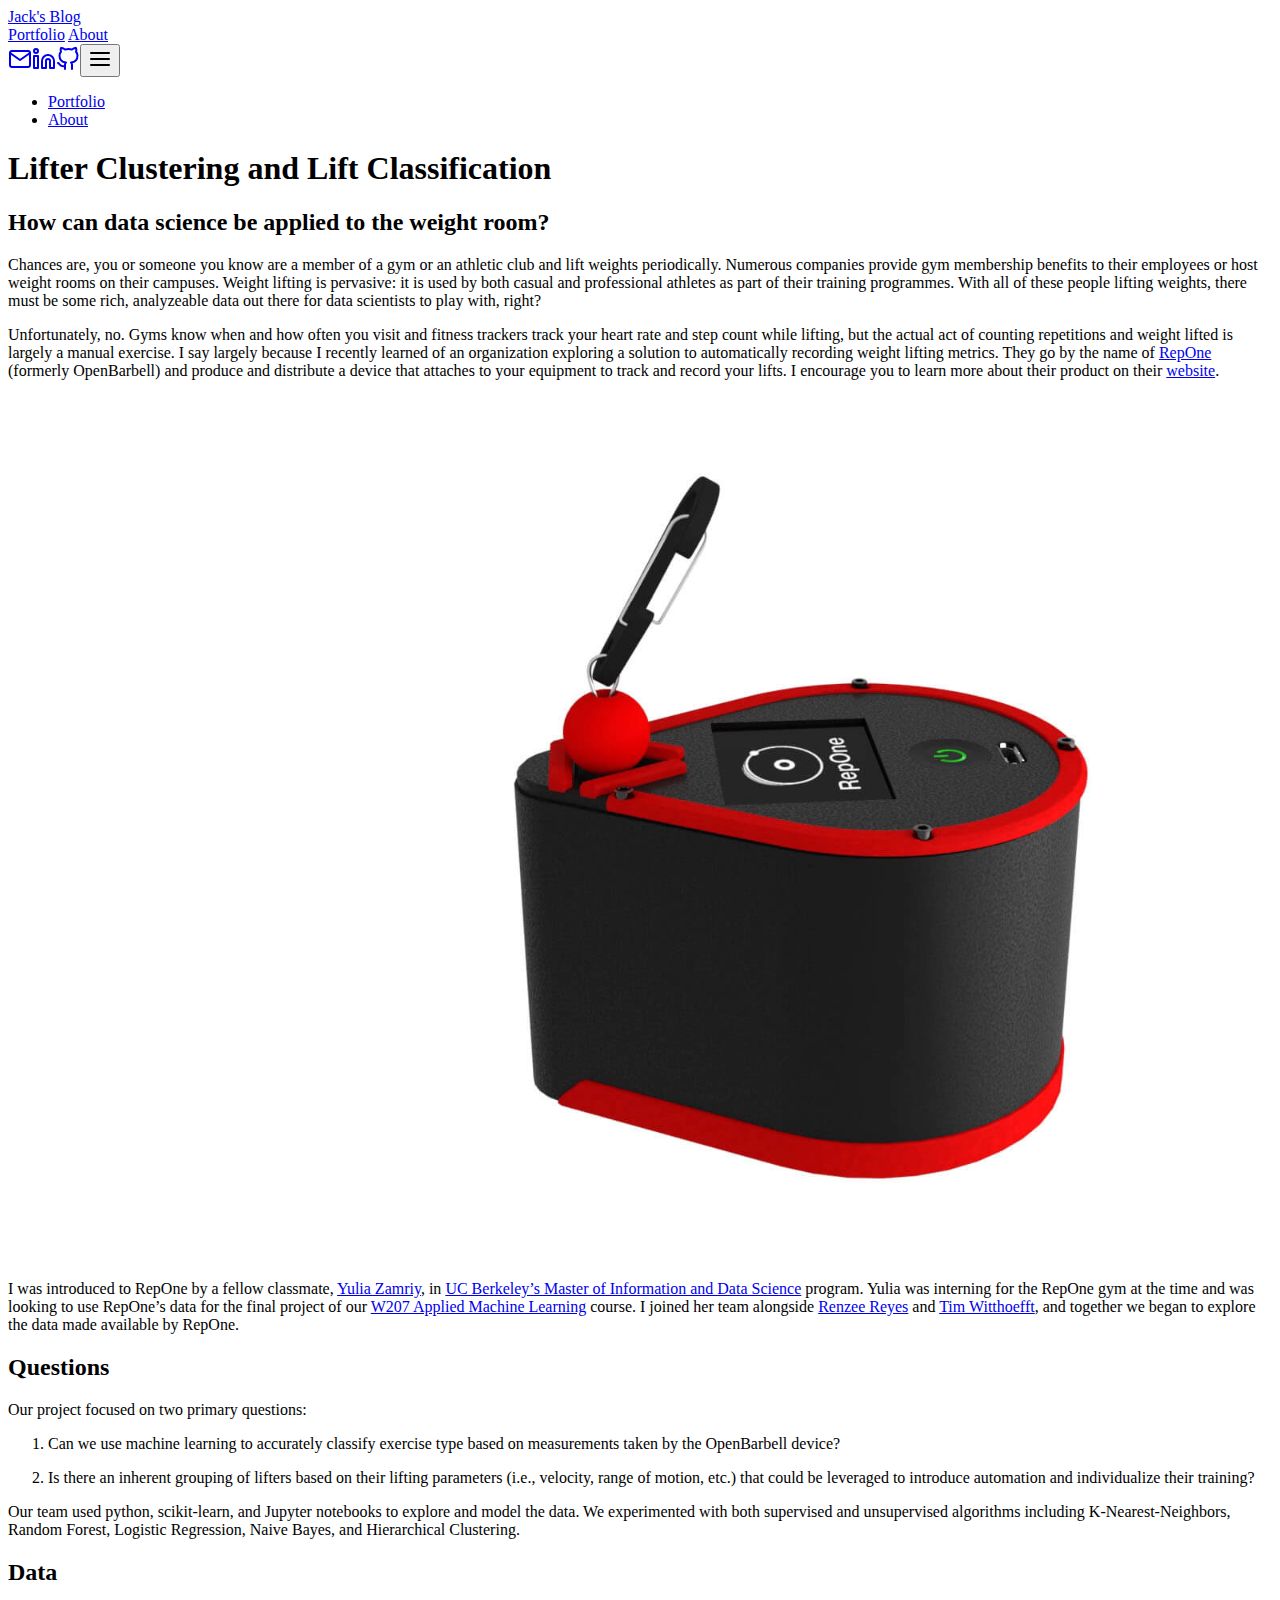
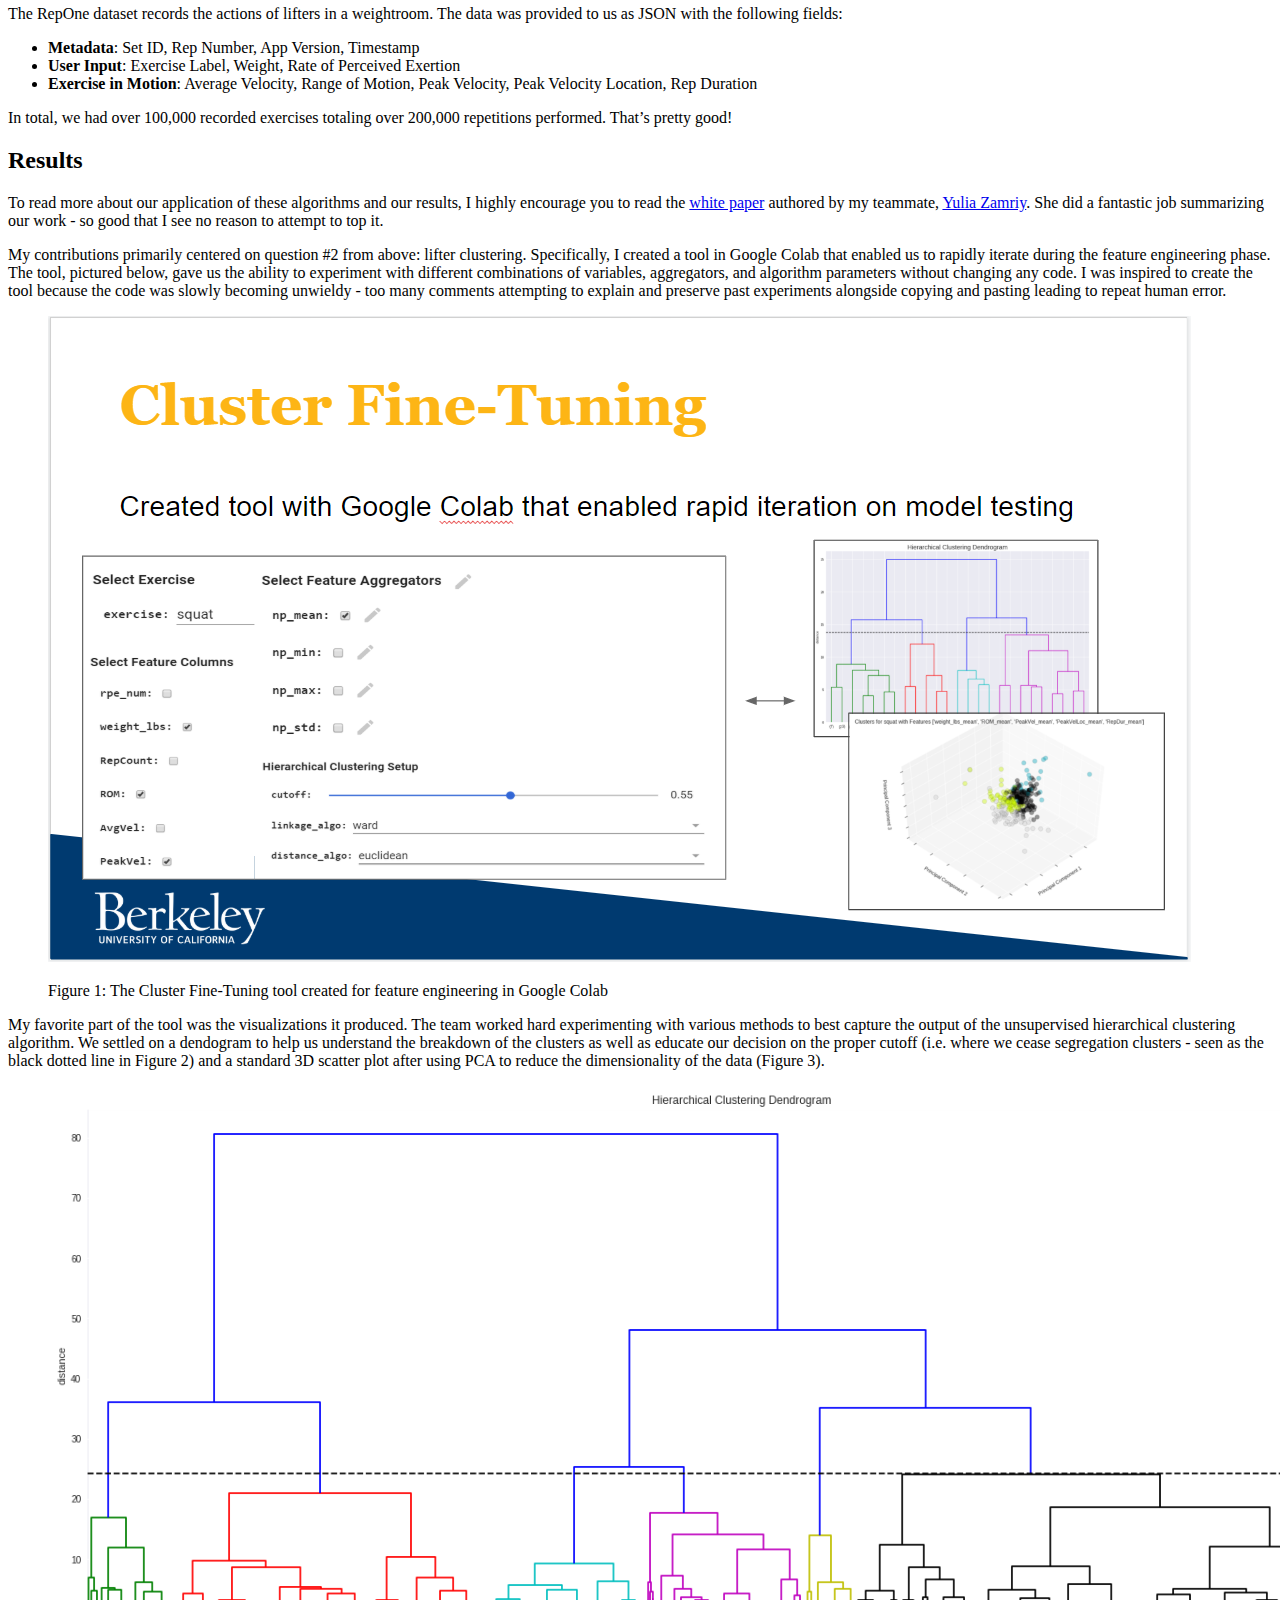
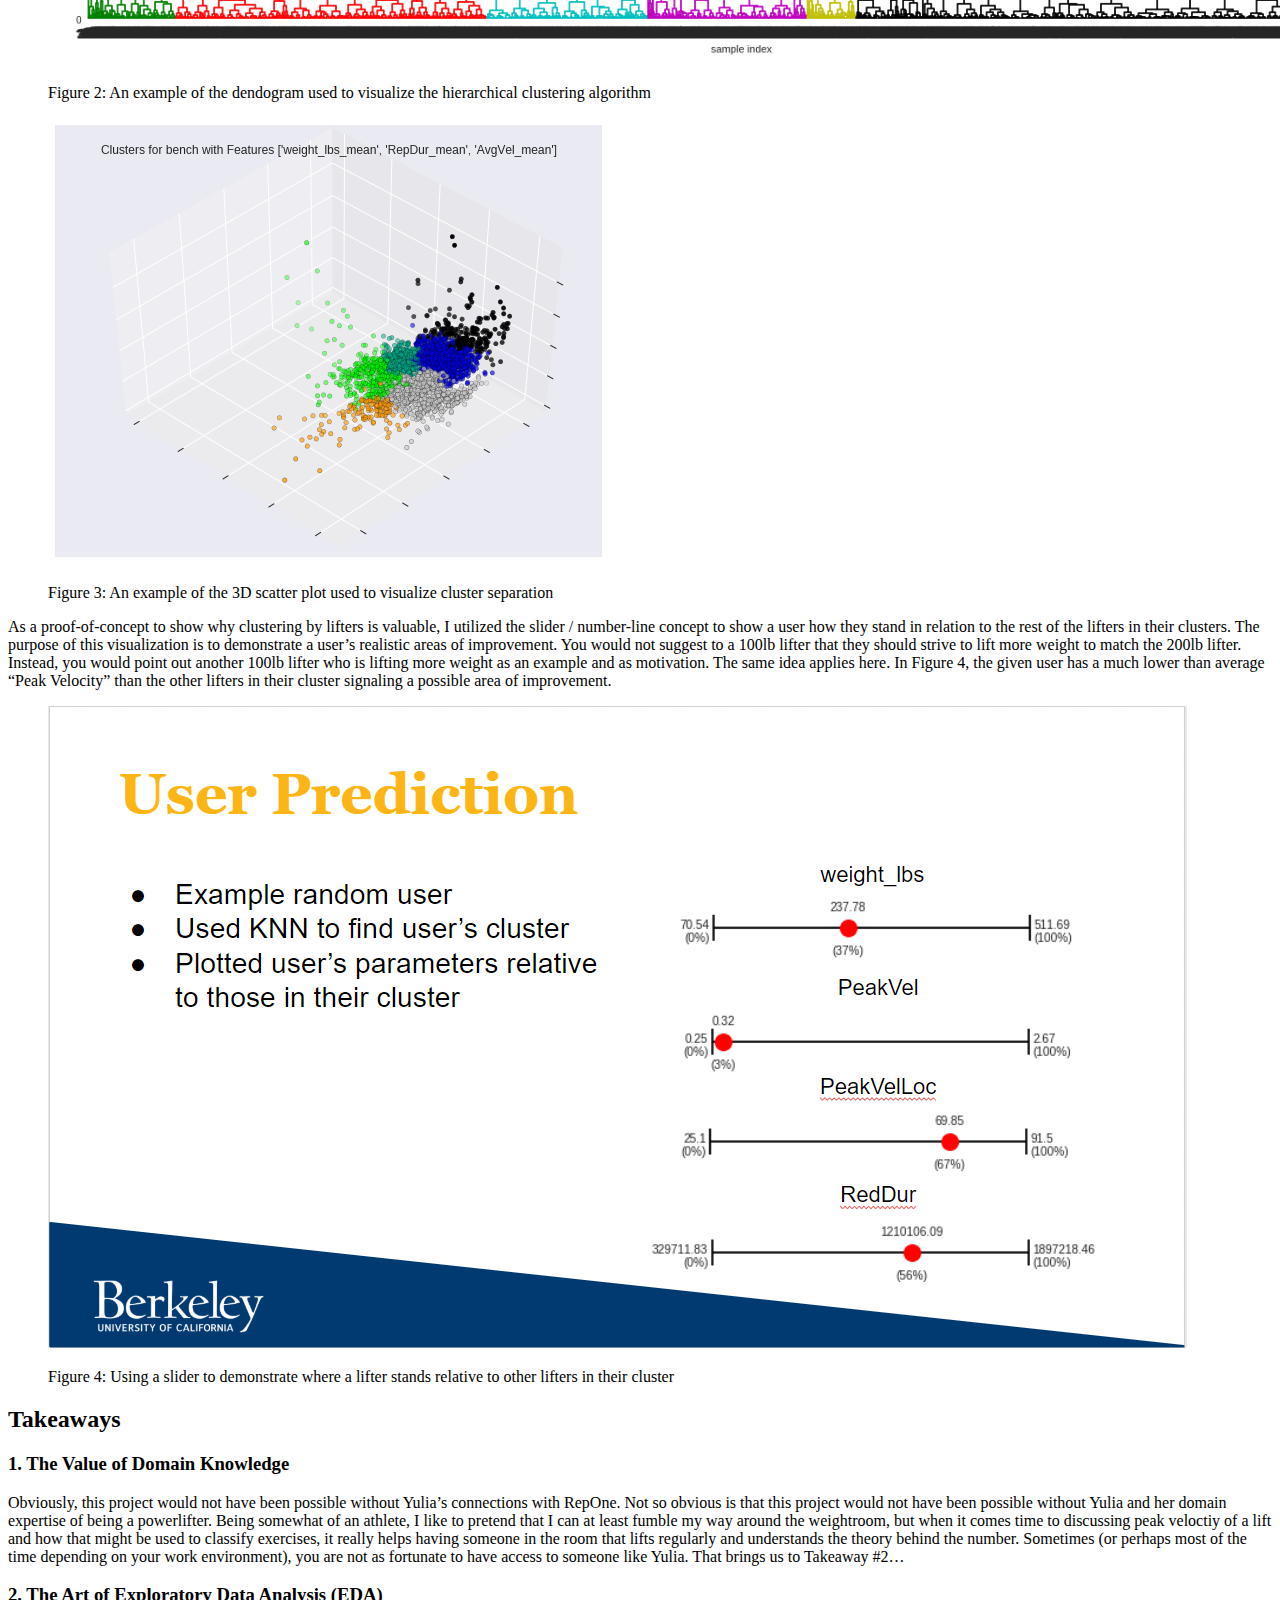
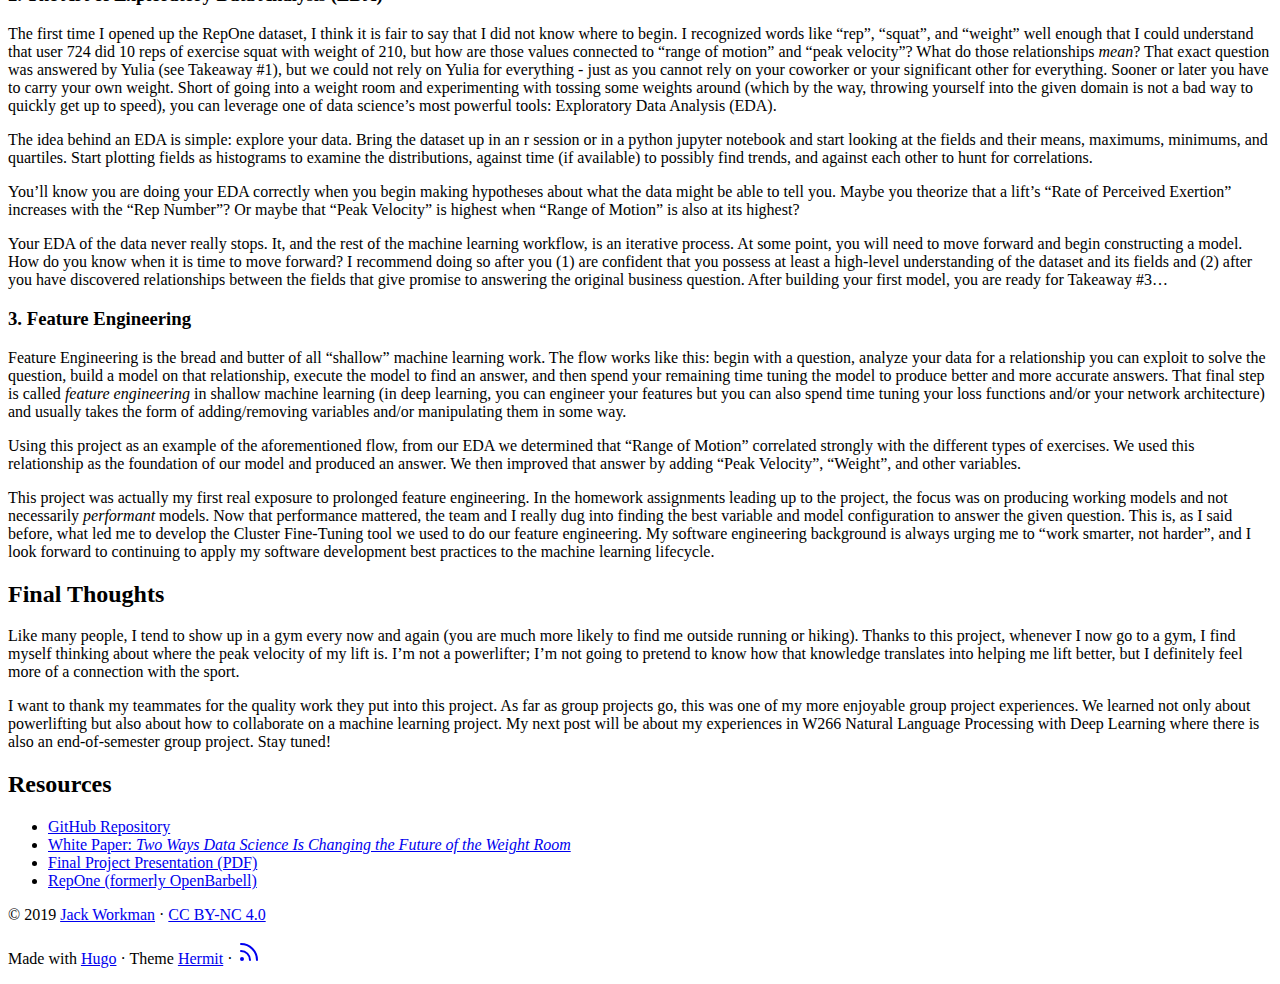
<file: blog/portfolio/lifter-clustering-and-lift-classification/index.html>
<!DOCTYPE html>
<html lang="en-us">

<head>
	<meta charset="UTF-8">
	<meta name="viewport" content="width=device-width, initial-scale=1.0">
	<meta http-equiv="X-UA-Compatible" content="ie=edge">
	<meta name="theme-color" content="#494f5c">
	<meta name="msapplication-TileColor" content="#494f5c">
<meta itemprop="name" content="Lifter Clustering and Lift Classification">
<meta itemprop="description" content="How can data science be applied to the weight room? Chances are, you or someone you know are a member of a gym or an athletic club and lift weights periodically. Numerous companies provide gym membership benefits to their employees or host weight rooms on their campuses. Weight lifting is pervasive: it is used by both casual and professional athletes as part of their training programmes. With all of these people lifting weights, there must be some rich, analyzeable data out there for data scientists to play with, right?">


<meta itemprop="datePublished" content="2018-08-15T16:57:39-07:00" />
<meta itemprop="dateModified" content="2018-08-15T16:57:39-07:00" />
<meta itemprop="wordCount" content="1794">



<meta itemprop="keywords" content="" />
<meta property="og:title" content="Lifter Clustering and Lift Classification" />
<meta property="og:description" content="How can data science be applied to the weight room? Chances are, you or someone you know are a member of a gym or an athletic club and lift weights periodically. Numerous companies provide gym membership benefits to their employees or host weight rooms on their campuses. Weight lifting is pervasive: it is used by both casual and professional athletes as part of their training programmes. With all of these people lifting weights, there must be some rich, analyzeable data out there for data scientists to play with, right?" />
<meta property="og:type" content="article" />
<meta property="og:url" content="https://www.jackcworkman.com/blog/portfolio/lifter-clustering-and-lift-classification/" />
<meta property="article:published_time" content="2018-08-15T16:57:39-07:00"/>
<meta property="article:modified_time" content="2018-08-15T16:57:39-07:00"/>
<meta name="twitter:card" content="summary"/>
<meta name="twitter:title" content="Lifter Clustering and Lift Classification"/>
<meta name="twitter:description" content="How can data science be applied to the weight room? Chances are, you or someone you know are a member of a gym or an athletic club and lift weights periodically. Numerous companies provide gym membership benefits to their employees or host weight rooms on their campuses. Weight lifting is pervasive: it is used by both casual and professional athletes as part of their training programmes. With all of these people lifting weights, there must be some rich, analyzeable data out there for data scientists to play with, right?"/>
	<link rel="apple-touch-icon" sizes="180x180" href="/blog/apple-touch-icon.png">
	<link rel="icon" type="image/png" sizes="32x32" href="/blog/favicon-32x32.png">
	<link rel="icon" type="image/png" sizes="16x16" href="/blog/favicon-16x16.png">
	<link rel="manifest" href="/blog/site.webmanifest">
	<link rel="mask-icon" href="/blog/safari-pinned-tab.svg" color="">
	<link rel="shortcut icon" href="/blog/favicon.ico">

	<title>Lifter Clustering and Lift Classification</title>
	<link rel="stylesheet" href="https://www.jackcworkman.com/blog/css/style.min.9a30741782203507f3d35fe9cefabad487c72fc82dfbdf59121759fc2fa52f92.css" integrity="sha256-mjB0F4IgNQfz01/pzvq61IfHL8gt+99ZEhdZ/C+lL5I=">
	
</head>

<body id="page">
	
	<header id="site-header" class="animated slideInUp faster">
		<div class="hdr-wrapper section-inner">
			<div class="hdr-left">
				<div class="site-branding">
					<a href="https://www.jackcworkman.com/blog/">Jack&#39;s Blog</a>
				</div>
				<nav class="site-nav hide-in-mobile">
					<a href="https://www.jackcworkman.com/blog/portfolio">Portfolio</a>
					<a href="https://www.jackcworkman.com/blog/about/">About</a>
				</nav>
			</div>
			<div class="hdr-right hdr-icons">
				<span class="hdr-social hide-in-mobile"><a href="mailto:jackcworkman@gmail.com" target="_blank" rel="noopener" title="Email"><svg xmlns="http://www.w3.org/2000/svg" width="24" height="24" viewBox="0 0 24 24" fill="none" stroke="currentColor" stroke-width="2" stroke-linecap="round" stroke-linejoin="round" class="feather feather-mail"><path d="M4 4h16c1.1 0 2 .9 2 2v12c0 1.1-.9 2-2 2H4c-1.1 0-2-.9-2-2V6c0-1.1.9-2 2-2z"></path><polyline points="22,6 12,13 2,6"></polyline></svg></a><a href="https://www.linkedin.com/in/jackcworkman/" target="_blank" rel="noopener" title="Linkedin"><svg xmlns="http://www.w3.org/2000/svg" width="24" height="24" viewBox="0 0 24 24" fill="none" stroke="currentColor" stroke-width="2" stroke-linecap="round" stroke-linejoin="round" class="feather feather-linkedin"><path d="M16 8a6 6 0 0 1 6 6v7h-4v-7a2 2 0 0 0-2-2 2 2 0 0 0-2 2v7h-4v-7a6 6 0 0 1 6-6z"></path><rect x="2" y="9" width="4" height="12"></rect><circle cx="4" cy="4" r="2"></circle></svg></a><a href="https://github.com/workmanjack" target="_blank" rel="noopener" title="Github"><svg xmlns="http://www.w3.org/2000/svg" width="24" height="24" viewBox="0 0 24 24" fill="none" stroke="currentColor" stroke-width="2" stroke-linecap="round" stroke-linejoin="round" class="feather feather-github"><path d="M9 19c-5 1.5-5-2.5-7-3m14 6v-3.87a3.37 3.37 0 0 0-.94-2.61c3.14-.35 6.44-1.54 6.44-7A5.44 5.44 0 0 0 20 4.77 5.07 5.07 0 0 0 19.91 1S18.73.65 16 2.48a13.38 13.38 0 0 0-7 0C6.27.65 5.09 1 5.09 1A5.07 5.07 0 0 0 5 4.77a5.44 5.44 0 0 0-1.5 3.78c0 5.42 3.3 6.61 6.44 7A3.37 3.37 0 0 0 9 18.13V22"></path></svg></a></span><button id="menu-btn" class="hdr-btn" title="Menu"><svg xmlns="http://www.w3.org/2000/svg" width="24" height="24" viewBox="0 0 24 24" fill="none" stroke="currentColor" stroke-width="2" stroke-linecap="round" stroke-linejoin="round" class="feather feather-menu"><line x1="3" y1="12" x2="21" y2="12"></line><line x1="3" y1="6" x2="21" y2="6"></line><line x1="3" y1="18" x2="21" y2="18"></line></svg></button>
			</div>
		</div>
	</header>
	<div id="mobile-menu" class="animated fast">
		<ul>
			<li><a href="https://www.jackcworkman.com/blog/portfolio">Portfolio</a></li>
			<li><a href="https://www.jackcworkman.com/blog/about/">About</a></li>
		</ul>
	</div>


	<main class="site-main section-inner thin animated fadeIn faster">
		<h1>Lifter Clustering and Lift Classification</h1>
		<div class="content">
			

<h2 id="how-can-data-science-be-applied-to-the-weight-room">How can data science be applied to the weight room?</h2>

<p>Chances are, you or someone you know are a member of a gym or an athletic club and lift weights periodically. Numerous companies provide gym membership benefits to their employees or host weight rooms on their campuses. Weight lifting is pervasive: it is used by both casual and professional athletes as part of their training programmes. With all of these people lifting weights, there must be some rich, analyzeable data out there for data scientists to play with, right?</p>

<p>Unfortunately, no. Gyms know when and how often you visit and fitness trackers track your heart rate and step count while lifting, but the actual act of counting repetitions and weight lifted is largely a manual exercise. I say largely because I recently learned of an organization exploring a solution to automatically recording weight lifting metrics. They go by the name of <a href="https://www.reponestrength.com/" target="_blank">RepOne</a> (formerly OpenBarbell) and produce and distribute a device that attaches to your equipment to track and record your lifts. I encourage you to learn more about their product on their <a href="https://www.reponestrength.com/" target="_blank">website</a>.</p>

<p><img src="/blog/repone-device.png" alt="RepOne Device" /></p>

<p>I was introduced to RepOne by a fellow classmate, <a href="https://www.ischool.berkeley.edu/people/yulia-zamriy" target="_blank">Yulia Zamriy</a>, in <a href="https://datascience.berkeley.edu/" target="_blank">UC Berkeley&rsquo;s Master of Information and Data Science</a> program. Yulia was interning for the RepOne gym at the time and was looking to use RepOne&rsquo;s data for the final project of our <a href="https://www.ischool.berkeley.edu/courses/datasci/207" target="_blank">W207 Applied Machine Learning</a> course. I joined her team alongside <a href="https://www.ischool.berkeley.edu/people/renzee-reyes" target="_blank">Renzee Reyes</a> and <a href="https://www.ischool.berkeley.edu/people/tim-witthoefft" target="_blank">Tim Witthoefft</a>, and together we began to explore the data made available by RepOne.</p>

<h2 id="questions">Questions</h2>

<p>Our project focused on two primary questions:</p>

<ol>
<li><p>Can we use machine learning to accurately classify exercise type based on measurements taken by
the OpenBarbell device?</p></li>

<li><p>Is there an inherent grouping of lifters based on their lifting parameters (i.e., velocity, range of
motion, etc.) that could be leveraged to introduce automation and individualize their training?</p></li>
</ol>

<p>Our team used python, scikit-learn, and Jupyter notebooks to explore and model the data. We experimented with both supervised and unsupervised algorithms including K-Nearest-Neighbors, Random Forest, Logistic Regression, Naive Bayes, and Hierarchical Clustering.</p>

<h2 id="data">Data</h2>

<p>The RepOne dataset records the actions of lifters in a weightroom. The data was provided to us as JSON with the following fields:</p>

<ul>
<li><strong>Metadata</strong>: Set ID, Rep Number, App Version, Timestamp</li>
<li><strong>User Input</strong>: Exercise Label, Weight, Rate of Perceived Exertion</li>
<li><strong>Exercise in Motion</strong>: Average Velocity, Range of Motion, Peak Velocity, Peak Velocity Location, Rep Duration</li>
</ul>

<p>In total, we had over 100,000 recorded exercises totaling over 200,000 repetitions performed. That&rsquo;s pretty good!</p>

<h2 id="results">Results</h2>

<p>To read more about our application of these algorithms and our results, I highly encourage you to read the <a href="https://github.com/YuliaZamriy/W207_Group_Project/blob/master/OB_ML_WhitePaper.pdf" target="_blank">white paper</a> authored by my teammate, <a href="https://www.ischool.berkeley.edu/people/yulia-zamriy" target="_blank">Yulia Zamriy</a>. She did a fantastic job summarizing our work - so good that I see no reason to attempt to top it.</p>

<p>My contributions primarily centered on question #2 from above: lifter clustering. Specifically, I created a tool in Google Colab that enabled us to rapidly iterate during the feature engineering phase. The tool, pictured below, gave us the ability to experiment with different combinations of variables, aggregators, and algorithm parameters without changing any code. I was inspired to create the tool because the code was slowly becoming unwieldy - too many comments attempting to explain and preserve past experiments alongside copying and pasting leading to repeat human error.</p>

<figure>
    <img src="/blog/w207_feature-engineering_cluster-fine-tuning.png"
         alt="Figure 1: The Cluster Fine-Tuning tool created for feature engineering in Google Colab"/> <figcaption>
            <p>Figure 1: The Cluster Fine-Tuning tool created for feature engineering in Google Colab</p>
        </figcaption>
</figure>


<p>My favorite part of the tool was the visualizations it produced. The team worked hard experimenting with various methods to best capture the output of the unsupervised hierarchical clustering algorithm. We settled on a dendogram to help us understand the breakdown of the clusters as well as educate our decision on the proper cutoff (i.e. where we cease segregation clusters - seen as the black dotted line in Figure 2) and a standard 3D scatter plot after using PCA to reduce the dimensionality of the data (Figure 3).</p>

<figure>
    <img src="/blog/w207_dendogram.png"
         alt="Figure 2: An example of the dendogram used to visualize the hierarchical clustering algorithm"/> <figcaption>
            <p>Figure 2: An example of the dendogram used to visualize the hierarchical clustering algorithm</p>
        </figcaption>
</figure>


<figure>
    <img src="/blog/w207_pca-3d-scatter.png"
         alt="Figure 3: An example of the 3D scatter plot used to visualize cluster separation"/> <figcaption>
            <p>Figure 3: An example of the 3D scatter plot used to visualize cluster separation</p>
        </figcaption>
</figure>


<p>As a proof-of-concept to show why clustering by lifters is valuable, I utilized the slider / number-line concept to show a user how they stand in relation to the rest of the lifters in their clusters. The purpose of this visualization is to demonstrate a user&rsquo;s realistic areas of improvement. You would not suggest to a 100lb lifter that they should strive to lift more weight to match the 200lb lifter. Instead, you would point out another 100lb lifter who is lifting more weight as an example and as motivation. The same idea applies here. In Figure 4, the given user has a much lower than average &ldquo;Peak Velocity&rdquo; than the other lifters in their cluster signaling a possible area of improvement.</p>

<figure>
    <img src="/blog/w207_cluster-prediction.png"
         alt="Figure 4: Using a slider to demonstrate where a lifter stands relative to other lifters in their cluster"/> <figcaption>
            <p>Figure 4: Using a slider to demonstrate where a lifter stands relative to other lifters in their cluster</p>
        </figcaption>
</figure>


<h2 id="takeaways">Takeaways</h2>

<h3 id="1-the-value-of-domain-knowledge">1. The Value of Domain Knowledge</h3>

<p>Obviously, this project would not have been possible without Yulia&rsquo;s connections with RepOne. Not so obvious is that this project would not have been possible without Yulia and her domain expertise of being a powerlifter. Being somewhat of an athlete, I like to pretend that I can at least fumble my way around the weightroom, but when it comes time to discussing peak veloctiy of a lift and how that might be used to classify exercises, it really helps having someone in the room that lifts regularly and understands the theory behind the number. Sometimes (or perhaps most of the time depending on your work environment), you are not as fortunate to have access to someone like Yulia. That brings us to Takeaway #2&hellip;</p>

<h3 id="2-the-art-of-exploratory-data-analysis-eda">2. The Art of Exploratory Data Analysis (EDA)</h3>

<p>The first time I opened up the RepOne dataset, I think it is fair to say that I did not know where to begin. I recognized words like &ldquo;rep&rdquo;, &ldquo;squat&rdquo;, and &ldquo;weight&rdquo; well enough that I could understand that user 724 did 10 reps of exercise squat with weight of 210, but how are those values connected to &ldquo;range of motion&rdquo; and &ldquo;peak velocity&rdquo;? What do those relationships <em>mean</em>? That exact question was answered by Yulia (see Takeaway #1), but we could not rely on Yulia for everything - just as you cannot rely on your coworker or your significant other for everything. Sooner or later you have to carry your own weight. Short of going into a weight room and experimenting with tossing some weights around (which by the way, throwing yourself into the given domain is not a bad way to quickly get up to speed), you can leverage one of data science&rsquo;s most powerful tools: Exploratory Data Analysis (EDA).</p>

<p>The idea behind an EDA is simple: explore your data. Bring the dataset up in an r session or in a python jupyter notebook and start looking at the fields and their means, maximums, minimums, and quartiles. Start plotting fields as histograms to examine the distributions, against time (if available) to possibly find trends, and against each other to hunt for correlations.</p>

<p>You&rsquo;ll know you are doing your EDA correctly when you begin making hypotheses about what the data might be able to tell you. Maybe you theorize that a lift&rsquo;s &ldquo;Rate of Perceived Exertion&rdquo; increases with the &ldquo;Rep Number&rdquo;? Or maybe that &ldquo;Peak Velocity&rdquo; is highest when &ldquo;Range of Motion&rdquo; is also at its highest?</p>

<p>Your EDA of the data never really stops. It, and the rest of the machine learning workflow, is an iterative process. At some point, you will need to move forward and begin constructing a model. How do you know when it is time to move forward? I recommend doing so after you (1) are confident that you possess at least a high-level understanding of the dataset and its fields and (2) after you have discovered relationships between the fields that give promise to answering the original business question. After building your first model, you are ready for Takeaway #3&hellip;</p>

<h3 id="3-feature-engineering">3. Feature Engineering</h3>

<p>Feature Engineering is the bread and butter of all &ldquo;shallow&rdquo; machine learning work. The flow works like this: begin with a question, analyze your data for a relationship you can exploit to solve the question, build a model on that relationship, execute the model to find an answer, and then spend your remaining time tuning the model to produce better and more accurate answers. That final step is called <em>feature engineering</em> in shallow machine learning (in deep learning, you can engineer your features but you can also spend time tuning your loss functions and/or your network architecture) and usually takes the form of adding/removing variables and/or manipulating them in some way.</p>

<p>Using this project as an example of the aforementioned flow, from our EDA we determined that &ldquo;Range of Motion&rdquo; correlated strongly with the different types of exercises. We used this relationship as the foundation of our model and produced an answer. We then improved that answer by adding &ldquo;Peak Velocity&rdquo;,  &ldquo;Weight&rdquo;, and other variables.</p>

<p>This project was actually my first real exposure to prolonged feature engineering. In the homework assignments leading up to the project, the focus was on producing working models and not necessarily <em>performant</em> models. Now that performance mattered, the team and I really dug into finding the best variable and model configuration to answer the given question. This is, as I said before, what led me to develop the Cluster Fine-Tuning tool we used to do our feature engineering. My software engineering background is always urging me to &ldquo;work smarter, not harder&rdquo;, and I look forward to continuing to apply my software development best practices to the machine learning lifecycle.</p>

<h2 id="final-thoughts">Final Thoughts</h2>

<p>Like many people, I tend to show up in a gym every now and again (you are much more likely to find me outside running or hiking). Thanks to this project, whenever I now go to a gym, I find myself thinking about where the peak velocity of my lift is. I&rsquo;m not a powerlifter; I&rsquo;m not going to pretend to know how that knowledge translates into helping me lift better, but I definitely feel more of a connection with the sport.</p>

<p>I want to thank my teammates for the quality work they put into this project. As far as group projects go, this was one of my more enjoyable group project experiences. We learned not only about powerlifting but also about how to collaborate on a machine learning project. My next post will be about my experiences in W266 Natural Language Processing with Deep Learning where there is also an end-of-semester group project. Stay tuned!</p>

<h2 id="resources">Resources</h2>

<ul>
<li><a href="https://github.com/YuliaZamriy/W207_Group_Project" target="_blank">GitHub Repository</a></li>
<li><a href="https://github.com/YuliaZamriy/W207_Group_Project/blob/master/OB_ML_WhitePaper.pdf" target="_blank">White Paper: <em>Two Ways Data Science Is Changing the Future of the Weight Room</em></a></li>
<li><a href="https://github.com/YuliaZamriy/W207_Group_Project/blob/master/OpenBarbell_Tim_Yulia_Jack_Renzee.pdf" target="_blank">Final Project Presentation (PDF)</a></li>
<li><a href="https://www.reponestrength.com/" target="_blank">RepOne (formerly OpenBarbell)</a></li>
</ul>

		</div>
	</main>

	<footer id="site-footer" class="section-inner thin animated fadeIn faster">
		<p>&copy; 2019 <a href="https://www.jackcworkman.com/blog/">Jack Workman</a> &#183; <a href="https://creativecommons.org/licenses/by-nc/4.0/" target="_blank" rel="noopener">CC BY-NC 4.0</a></p>
		<p>
			Made with <a href="https://gohugo.io/" target="_blank" rel="noopener">Hugo</a> &#183; Theme <a href="https://github.com/Track3/hermit" target="_blank" rel="noopener">Hermit</a> &#183; <a href="https://www.jackcworkman.com/blog/posts/index.xml" target="_blank" title="rss"><svg xmlns="http://www.w3.org/2000/svg" width="24" height="24" viewBox="0 0 24 24" fill="none" stroke="currentColor" stroke-width="2" stroke-linecap="round" stroke-linejoin="round" class="feather feather-rss"><path d="M4 11a9 9 0 0 1 9 9"></path><path d="M4 4a16 16 0 0 1 16 16"></path><circle cx="5" cy="19" r="1"></circle></svg></a>
		</p>
	</footer>


	<script src="https://www.jackcworkman.com/blog/js/main.min.8f39f24808e9d0a9b02da58c2d2838da859dc0b7bdfadbdb1883aae8b6adacfe.js" integrity="sha256-jznySAjp0KmwLaWMLSg42oWdwLe9+tvbGIOq6LatrP4="></script>

</body>

</html>
</file>
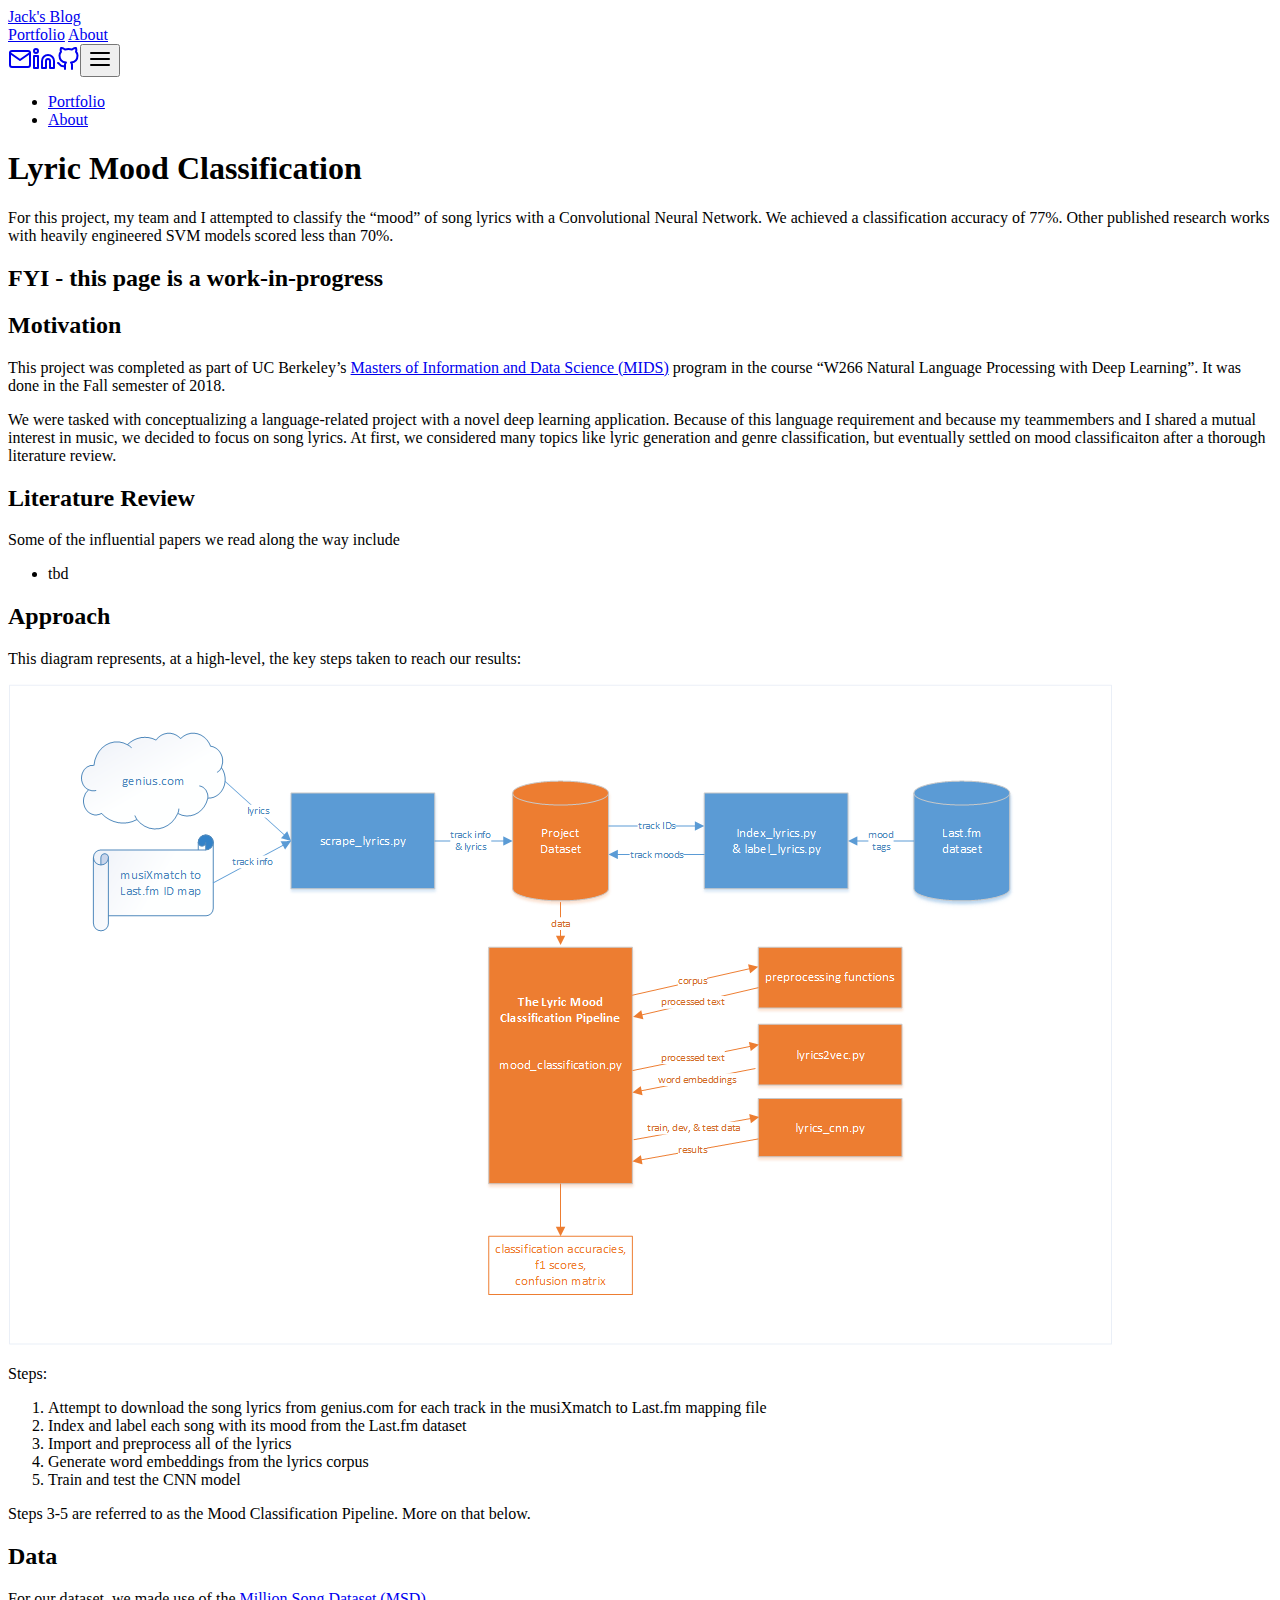
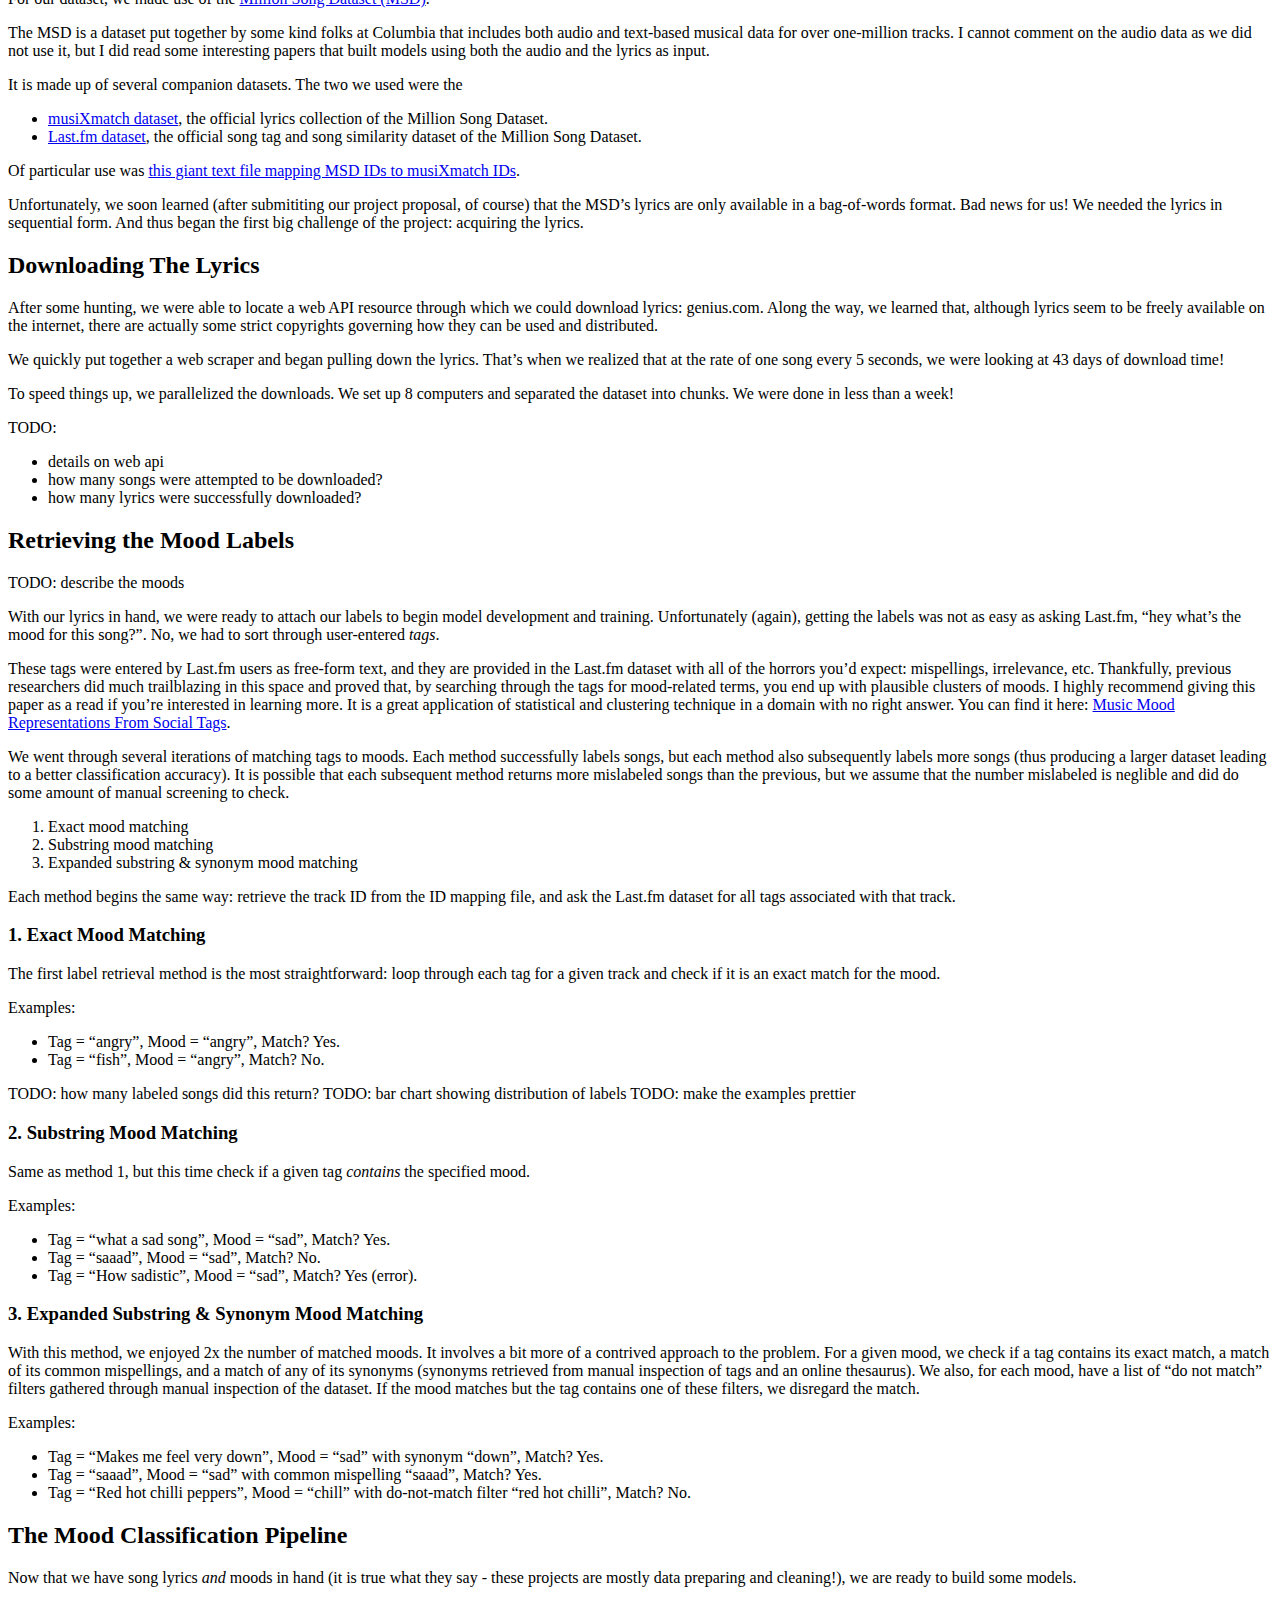
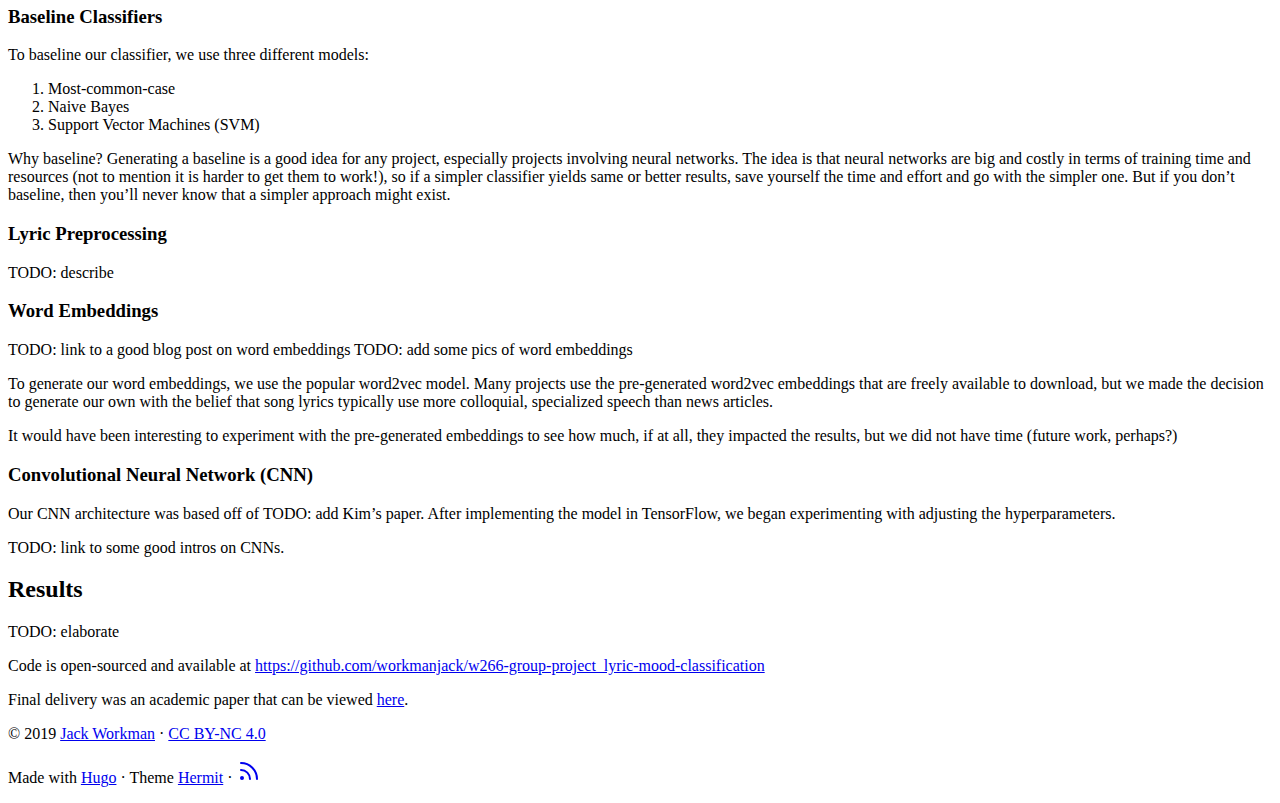
<file: blog/portfolio/lyric-mood-classification/index.html>
<!DOCTYPE html>
<html lang="en-us">

<head>
	<meta charset="UTF-8">
	<meta name="viewport" content="width=device-width, initial-scale=1.0">
	<meta http-equiv="X-UA-Compatible" content="ie=edge">
	<meta name="theme-color" content="#494f5c">
	<meta name="msapplication-TileColor" content="#494f5c">
<meta itemprop="name" content="Lyric Mood Classification">
<meta itemprop="description" content="For this project, my team and I attempted to classify the &ldquo;mood&rdquo; of song lyrics with a Convolutional Neural Network. We achieved a classification accuracy of 77%. Other published research works with heavily engineered SVM models scored less than 70%.
FYI - this page is a work-in-progress Motivation This project was completed as part of UC Berkeley&rsquo;s Masters of Information and Data Science (MIDS) program in the course &ldquo;W266 Natural Language Processing with Deep Learning&rdquo;.">


<meta itemprop="datePublished" content="2018-12-22T20:07:58-08:00" />
<meta itemprop="dateModified" content="2018-12-22T20:07:58-08:00" />
<meta itemprop="wordCount" content="1364">



<meta itemprop="keywords" content="" />
<meta property="og:title" content="Lyric Mood Classification" />
<meta property="og:description" content="For this project, my team and I attempted to classify the &ldquo;mood&rdquo; of song lyrics with a Convolutional Neural Network. We achieved a classification accuracy of 77%. Other published research works with heavily engineered SVM models scored less than 70%.
FYI - this page is a work-in-progress Motivation This project was completed as part of UC Berkeley&rsquo;s Masters of Information and Data Science (MIDS) program in the course &ldquo;W266 Natural Language Processing with Deep Learning&rdquo;." />
<meta property="og:type" content="article" />
<meta property="og:url" content="https://www.jackcworkman.com/blog/portfolio/lyric-mood-classification/" />
<meta property="article:published_time" content="2018-12-22T20:07:58-08:00"/>
<meta property="article:modified_time" content="2018-12-22T20:07:58-08:00"/>
<meta name="twitter:card" content="summary"/>
<meta name="twitter:title" content="Lyric Mood Classification"/>
<meta name="twitter:description" content="For this project, my team and I attempted to classify the &ldquo;mood&rdquo; of song lyrics with a Convolutional Neural Network. We achieved a classification accuracy of 77%. Other published research works with heavily engineered SVM models scored less than 70%.
FYI - this page is a work-in-progress Motivation This project was completed as part of UC Berkeley&rsquo;s Masters of Information and Data Science (MIDS) program in the course &ldquo;W266 Natural Language Processing with Deep Learning&rdquo;."/>
	<link rel="apple-touch-icon" sizes="180x180" href="/blog/apple-touch-icon.png">
	<link rel="icon" type="image/png" sizes="32x32" href="/blog/favicon-32x32.png">
	<link rel="icon" type="image/png" sizes="16x16" href="/blog/favicon-16x16.png">
	<link rel="manifest" href="/blog/site.webmanifest">
	<link rel="mask-icon" href="/blog/safari-pinned-tab.svg" color="">
	<link rel="shortcut icon" href="/blog/favicon.ico">

	<title>Lyric Mood Classification</title>
	<link rel="stylesheet" href="https://www.jackcworkman.com/blog/css/style.min.9a30741782203507f3d35fe9cefabad487c72fc82dfbdf59121759fc2fa52f92.css" integrity="sha256-mjB0F4IgNQfz01/pzvq61IfHL8gt+99ZEhdZ/C+lL5I=">
	
</head>

<body id="page">
	
	<header id="site-header" class="animated slideInUp faster">
		<div class="hdr-wrapper section-inner">
			<div class="hdr-left">
				<div class="site-branding">
					<a href="https://www.jackcworkman.com/blog/">Jack&#39;s Blog</a>
				</div>
				<nav class="site-nav hide-in-mobile">
					<a href="https://www.jackcworkman.com/blog/portfolio">Portfolio</a>
					<a href="https://www.jackcworkman.com/blog/about/">About</a>
				</nav>
			</div>
			<div class="hdr-right hdr-icons">
				<span class="hdr-social hide-in-mobile"><a href="mailto:jackcworkman@gmail.com" target="_blank" rel="noopener" title="Email"><svg xmlns="http://www.w3.org/2000/svg" width="24" height="24" viewBox="0 0 24 24" fill="none" stroke="currentColor" stroke-width="2" stroke-linecap="round" stroke-linejoin="round" class="feather feather-mail"><path d="M4 4h16c1.1 0 2 .9 2 2v12c0 1.1-.9 2-2 2H4c-1.1 0-2-.9-2-2V6c0-1.1.9-2 2-2z"></path><polyline points="22,6 12,13 2,6"></polyline></svg></a><a href="https://www.linkedin.com/in/jackcworkman/" target="_blank" rel="noopener" title="Linkedin"><svg xmlns="http://www.w3.org/2000/svg" width="24" height="24" viewBox="0 0 24 24" fill="none" stroke="currentColor" stroke-width="2" stroke-linecap="round" stroke-linejoin="round" class="feather feather-linkedin"><path d="M16 8a6 6 0 0 1 6 6v7h-4v-7a2 2 0 0 0-2-2 2 2 0 0 0-2 2v7h-4v-7a6 6 0 0 1 6-6z"></path><rect x="2" y="9" width="4" height="12"></rect><circle cx="4" cy="4" r="2"></circle></svg></a><a href="https://github.com/workmanjack" target="_blank" rel="noopener" title="Github"><svg xmlns="http://www.w3.org/2000/svg" width="24" height="24" viewBox="0 0 24 24" fill="none" stroke="currentColor" stroke-width="2" stroke-linecap="round" stroke-linejoin="round" class="feather feather-github"><path d="M9 19c-5 1.5-5-2.5-7-3m14 6v-3.87a3.37 3.37 0 0 0-.94-2.61c3.14-.35 6.44-1.54 6.44-7A5.44 5.44 0 0 0 20 4.77 5.07 5.07 0 0 0 19.91 1S18.73.65 16 2.48a13.38 13.38 0 0 0-7 0C6.27.65 5.09 1 5.09 1A5.07 5.07 0 0 0 5 4.77a5.44 5.44 0 0 0-1.5 3.78c0 5.42 3.3 6.61 6.44 7A3.37 3.37 0 0 0 9 18.13V22"></path></svg></a></span><button id="menu-btn" class="hdr-btn" title="Menu"><svg xmlns="http://www.w3.org/2000/svg" width="24" height="24" viewBox="0 0 24 24" fill="none" stroke="currentColor" stroke-width="2" stroke-linecap="round" stroke-linejoin="round" class="feather feather-menu"><line x1="3" y1="12" x2="21" y2="12"></line><line x1="3" y1="6" x2="21" y2="6"></line><line x1="3" y1="18" x2="21" y2="18"></line></svg></button>
			</div>
		</div>
	</header>
	<div id="mobile-menu" class="animated fast">
		<ul>
			<li><a href="https://www.jackcworkman.com/blog/portfolio">Portfolio</a></li>
			<li><a href="https://www.jackcworkman.com/blog/about/">About</a></li>
		</ul>
	</div>


	<main class="site-main section-inner thin animated fadeIn faster">
		<h1>Lyric Mood Classification</h1>
		<div class="content">
			

<p>For this project, my team and I attempted to classify the &ldquo;mood&rdquo; of song lyrics with a Convolutional Neural Network. We achieved a classification accuracy of 77%. Other published research works with heavily engineered SVM models scored less than 70%.</p>

<h2 id="fyi-this-page-is-a-work-in-progress">FYI - this page is a work-in-progress</h2>

<h2 id="motivation">Motivation</h2>

<p>This project was completed as part of UC Berkeley&rsquo;s <a href="https://datascience.berkeley.edu/" target="_blank">Masters of Information and Data Science (MIDS)</a> program in the course &ldquo;W266 Natural Language Processing with Deep Learning&rdquo;. It was done in the Fall semester of 2018.</p>

<p>We were tasked with conceptualizing a language-related project with a novel deep learning application. Because of this language requirement and because my teammembers and I shared a mutual interest in music, we decided to focus on song lyrics. At first, we considered many topics like lyric generation and genre classification, but eventually settled on mood classificaiton after a thorough literature review.</p>

<h2 id="literature-review">Literature Review</h2>

<p>Some of the influential papers we read along the way include</p>

<ul>
<li>tbd</li>
</ul>

<h2 id="approach">Approach</h2>

<p>This diagram represents, at a high-level, the key steps taken to reach our results:</p>

<p><img src="/blog/lyric-mood-classification-flow.png" alt="Lyric Mood Classification Flow" /></p>

<p>Steps:</p>

<ol>
<li>Attempt to download the song lyrics from genius.com for each track in the musiXmatch to Last.fm mapping file</li>
<li>Index and label each song with its mood from the Last.fm dataset</li>
<li>Import and preprocess all of the lyrics</li>
<li>Generate word embeddings from the lyrics corpus</li>
<li>Train and test the CNN model</li>
</ol>

<p>Steps 3-5 are referred to as the Mood Classification Pipeline. More on that below.</p>

<h2 id="data">Data</h2>

<p>For our dataset, we made use of the <a href="https://labrosa.ee.columbia.edu/millionsong/" target="_blank">Million Song Dataset (MSD)</a>.</p>

<p>The MSD is a dataset put together by some kind folks at Columbia that includes both audio and text-based musical data for over one-million tracks. I cannot comment on the audio data as we did not use it, but I did read some interesting papers that built models using both the audio and the lyrics as input.</p>

<p>It is made up of several companion datasets. The two we used were the</p>

<ul>
<li><a href="https://labrosa.ee.columbia.edu/millionsong/musixmatch" target="_blank">musiXmatch dataset</a>, the official lyrics collection of the Million Song Dataset.</li>
<li><a href="https://labrosa.ee.columbia.edu/millionsong/lastfm" target="_blank">Last.fm dataset</a>, the official song tag and song similarity dataset of the Million Song Dataset.</li>
</ul>

<p>Of particular use was <a href="http://labrosa.ee.columbia.edu/millionsong/sites/default/files/AdditionalFiles/mxm_779k_matches.txt.zip" target="_blank">this giant text file mapping MSD IDs to musiXmatch IDs</a>.</p>

<p>Unfortunately, we soon learned (after submititing our project proposal, of course) that the MSD&rsquo;s lyrics are only available in a bag-of-words format. Bad news for us! We needed the lyrics in sequential form. And thus began the first big challenge of the project: acquiring the lyrics.</p>

<h2 id="downloading-the-lyrics">Downloading The Lyrics</h2>

<p>After some hunting, we were able to locate a web API resource through which we could download lyrics: genius.com. Along the way, we learned that, although lyrics seem to be freely available on the internet, there are actually some strict copyrights governing how they can be used and distributed.</p>

<p>We quickly put together a web scraper and began pulling down the lyrics. That&rsquo;s when we realized that at the rate of one song every 5 seconds, we were looking at 43 days of download time!</p>

<p>To speed things up, we parallelized the downloads. We set up 8 computers and separated the dataset into chunks. We were done in less than a week!</p>

<p>TODO:</p>

<ul>
<li>details on web api</li>
<li>how many songs were attempted to be downloaded?</li>
<li>how many lyrics were successfully downloaded?</li>
</ul>

<h2 id="retrieving-the-mood-labels">Retrieving the Mood Labels</h2>

<p>TODO: describe the moods</p>

<p>With our lyrics in hand, we were ready to attach our labels to begin model development and training. Unfortunately (again), getting the labels was not as easy as asking Last.fm, &ldquo;hey what&rsquo;s the mood for this song?&rdquo;. No, we had to sort through user-entered <em>tags</em>.</p>

<p>These tags were entered by Last.fm users as free-form text, and they are provided in the Last.fm dataset with all of the horrors you&rsquo;d expect: mispellings, irrelevance, etc. Thankfully, previous researchers did much trailblazing in this space and proved that, by searching through the tags for mood-related terms, you end up with plausible clusters of moods. I highly recommend giving this paper as a read if you&rsquo;re interested in learning more. It is a great application of statistical and clustering technique in a domain with no right answer. You can find it here: <a href="https://pdfs.semanticscholar.org/95f4/7cde473fe6c8591d3bf7f73c27adbff9db8e.pdf" target="_blank">Music Mood Representations From Social Tags</a>.</p>

<p>We went through several iterations of matching tags to moods. Each method successfully labels songs, but each method also subsequently labels more songs (thus producing a larger dataset leading to a better classification accuracy). It is possible that each subsequent method returns more mislabeled songs than the previous, but we assume that the number mislabeled is neglible and did do some amount of manual screening to check.</p>

<ol>
<li>Exact mood matching</li>
<li>Substring mood matching</li>
<li>Expanded substring &amp; synonym mood matching</li>
</ol>

<p>Each method begins the same way: retrieve the track ID from the ID mapping file, and ask the Last.fm dataset for all tags associated with that track.</p>

<h3 id="1-exact-mood-matching">1. Exact Mood Matching</h3>

<p>The first label retrieval method is the most straightforward: loop through each tag for a given track and check if it is an exact match for the mood.</p>

<p>Examples:</p>

<ul>
<li>Tag = &ldquo;angry&rdquo;, Mood = &ldquo;angry&rdquo;, Match? Yes.</li>
<li>Tag = &ldquo;fish&rdquo;, Mood = &ldquo;angry&rdquo;, Match? No.</li>
</ul>

<p>TODO: how many labeled songs did this return?
TODO: bar chart showing distribution of labels
TODO: make the examples prettier</p>

<h3 id="2-substring-mood-matching">2. Substring Mood Matching</h3>

<p>Same as method 1, but this time check if a given tag <em>contains</em> the specified mood.</p>

<p>Examples:</p>

<ul>
<li>Tag = &ldquo;what a sad song&rdquo;, Mood = &ldquo;sad&rdquo;, Match? Yes.</li>
<li>Tag = &ldquo;saaad&rdquo;, Mood = &ldquo;sad&rdquo;, Match? No.</li>
<li>Tag = &ldquo;How sadistic&rdquo;, Mood = &ldquo;sad&rdquo;, Match? Yes (error).</li>
</ul>

<h3 id="3-expanded-substring-synonym-mood-matching">3. Expanded Substring &amp; Synonym Mood Matching</h3>

<p>With this method, we enjoyed 2x the number of matched moods. It involves a bit more of a contrived approach to the problem. For a given mood, we check if a tag contains its exact match, a match of its common mispellings, and a match of any of its synonyms (synonyms retrieved from manual inspection of tags and an online thesaurus). We also, for each mood, have a list of &ldquo;do not match&rdquo; filters gathered through manual inspection of the dataset. If the mood matches but the tag contains one of these filters, we disregard the match.</p>

<p>Examples:</p>

<ul>
<li>Tag = &ldquo;Makes me feel very down&rdquo;, Mood = &ldquo;sad&rdquo; with synonym &ldquo;down&rdquo;, Match? Yes.</li>
<li>Tag = &ldquo;saaad&rdquo;, Mood = &ldquo;sad&rdquo; with common mispelling &ldquo;saaad&rdquo;, Match? Yes.</li>
<li>Tag = &ldquo;Red hot chilli peppers&rdquo;, Mood = &ldquo;chill&rdquo; with do-not-match filter &ldquo;red hot chilli&rdquo;, Match? No.</li>
</ul>

<h2 id="the-mood-classification-pipeline">The Mood Classification Pipeline</h2>

<p>Now that we have song lyrics <em>and</em> moods in hand (it is true what they say - these projects are mostly data preparing and cleaning!), we are ready to build some models.</p>

<h3 id="baseline-classifiers">Baseline Classifiers</h3>

<p>To baseline our classifier, we use three different models:</p>

<ol>
<li>Most-common-case</li>
<li>Naive Bayes</li>
<li>Support Vector Machines (SVM)</li>
</ol>

<p>Why baseline? Generating a baseline is a good idea for any project, especially projects involving neural networks. The idea is that neural networks are big and costly in terms of training time and resources (not to mention it is harder to get them to work!), so if a simpler classifier yields same or better results, save yourself the time and effort and go with the simpler one. But if you don&rsquo;t baseline, then you&rsquo;ll never know that a simpler approach might exist.</p>

<h3 id="lyric-preprocessing">Lyric Preprocessing</h3>

<p>TODO: describe</p>

<h3 id="word-embeddings">Word Embeddings</h3>

<p>TODO: link to a good blog post on word embeddings
TODO: add some pics of word embeddings</p>

<p>To generate our word embeddings, we use the popular word2vec model. Many projects use the pre-generated word2vec embeddings that are freely available to download, but we made the decision to generate our own with the belief that song lyrics typically use more colloquial, specialized speech than news articles.</p>

<p>It would have been interesting to experiment with the pre-generated embeddings to see how much, if at all, they impacted the results, but we did not have time (future work, perhaps?)</p>

<h3 id="convolutional-neural-network-cnn">Convolutional Neural Network (CNN)</h3>

<p>Our CNN architecture was based off of TODO: add Kim&rsquo;s paper. After implementing the model in TensorFlow, we began experimenting with adjusting the hyperparameters.</p>

<p>TODO: link to some good intros on CNNs.</p>

<h2 id="results">Results</h2>

<p>TODO: elaborate</p>

<p>Code is open-sourced and available at <a href="https://github.com/workmanjack/w266-group-project_lyric-mood-classification" target="_blank">https://github.com/workmanjack/w266-group-project_lyric-mood-classification</a></p>

<p>Final delivery was an academic paper that can be viewed <a href="https://github.com/workmanjack/w266-group-project_lyric-mood-classification/blob/master/W266%20Final%20Project%20Report%20-%20Yuchen%2C%20Jack%2C%20Cyprian.pdf" target="_blank">here</a>.</p>

		</div>
	</main>

	<footer id="site-footer" class="section-inner thin animated fadeIn faster">
		<p>&copy; 2019 <a href="https://www.jackcworkman.com/blog/">Jack Workman</a> &#183; <a href="https://creativecommons.org/licenses/by-nc/4.0/" target="_blank" rel="noopener">CC BY-NC 4.0</a></p>
		<p>
			Made with <a href="https://gohugo.io/" target="_blank" rel="noopener">Hugo</a> &#183; Theme <a href="https://github.com/Track3/hermit" target="_blank" rel="noopener">Hermit</a> &#183; <a href="https://www.jackcworkman.com/blog/posts/index.xml" target="_blank" title="rss"><svg xmlns="http://www.w3.org/2000/svg" width="24" height="24" viewBox="0 0 24 24" fill="none" stroke="currentColor" stroke-width="2" stroke-linecap="round" stroke-linejoin="round" class="feather feather-rss"><path d="M4 11a9 9 0 0 1 9 9"></path><path d="M4 4a16 16 0 0 1 16 16"></path><circle cx="5" cy="19" r="1"></circle></svg></a>
		</p>
	</footer>


	<script src="https://www.jackcworkman.com/blog/js/main.min.8f39f24808e9d0a9b02da58c2d2838da859dc0b7bdfadbdb1883aae8b6adacfe.js" integrity="sha256-jznySAjp0KmwLaWMLSg42oWdwLe9+tvbGIOq6LatrP4="></script>

</body>

</html>
</file>
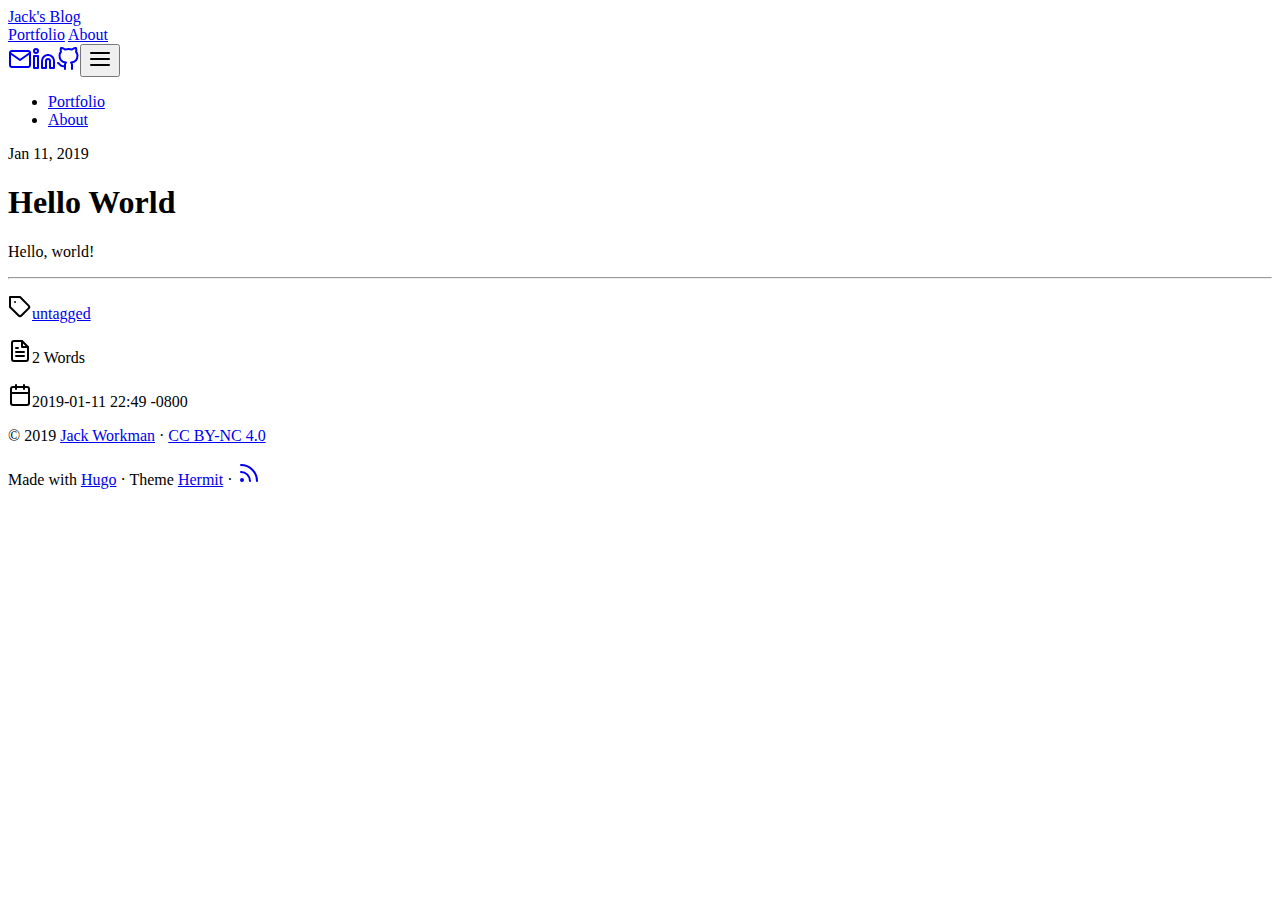
<file: blog/posts/hello-world/index.html>
<!DOCTYPE html>
<html lang="en-us">

<head>
	<meta charset="UTF-8">
	<meta name="viewport" content="width=device-width, initial-scale=1.0">
	<meta http-equiv="X-UA-Compatible" content="ie=edge">
	<meta name="theme-color" content="#494f5c">
	<meta name="msapplication-TileColor" content="#494f5c">
<meta itemprop="name" content="Hello World">
<meta itemprop="description" content="Hello, world!">


<meta itemprop="datePublished" content="2019-01-11T22:49:50-08:00" />
<meta itemprop="dateModified" content="2019-01-11T22:49:50-08:00" />
<meta itemprop="wordCount" content="2">



<meta itemprop="keywords" content="untagged," />
<meta property="og:title" content="Hello World" />
<meta property="og:description" content="Hello, world!" />
<meta property="og:type" content="article" />
<meta property="og:url" content="https://www.jackcworkman.com/blog/posts/hello-world/" />
<meta property="article:published_time" content="2019-01-11T22:49:50-08:00"/>
<meta property="article:modified_time" content="2019-01-11T22:49:50-08:00"/>
<meta name="twitter:card" content="summary"/>
<meta name="twitter:title" content="Hello World"/>
<meta name="twitter:description" content="Hello, world!"/>
	<link rel="apple-touch-icon" sizes="180x180" href="/blog/apple-touch-icon.png">
	<link rel="icon" type="image/png" sizes="32x32" href="/blog/favicon-32x32.png">
	<link rel="icon" type="image/png" sizes="16x16" href="/blog/favicon-16x16.png">
	<link rel="manifest" href="/blog/site.webmanifest">
	<link rel="mask-icon" href="/blog/safari-pinned-tab.svg" color="">
	<link rel="shortcut icon" href="/blog/favicon.ico">

	<title>Hello World</title>
	<link rel="stylesheet" href="https://www.jackcworkman.com/blog/css/style.min.9a30741782203507f3d35fe9cefabad487c72fc82dfbdf59121759fc2fa52f92.css" integrity="sha256-mjB0F4IgNQfz01/pzvq61IfHL8gt+99ZEhdZ/C+lL5I=">
	
</head>

<body id="page">
	
	<header id="site-header" class="animated slideInUp faster">
		<div class="hdr-wrapper section-inner">
			<div class="hdr-left">
				<div class="site-branding">
					<a href="https://www.jackcworkman.com/blog/">Jack&#39;s Blog</a>
				</div>
				<nav class="site-nav hide-in-mobile">
					<a href="https://www.jackcworkman.com/blog/portfolio">Portfolio</a>
					<a href="https://www.jackcworkman.com/blog/about/">About</a>
				</nav>
			</div>
			<div class="hdr-right hdr-icons">
				<span class="hdr-social hide-in-mobile"><a href="mailto:jackcworkman@gmail.com" target="_blank" rel="noopener" title="Email"><svg xmlns="http://www.w3.org/2000/svg" width="24" height="24" viewBox="0 0 24 24" fill="none" stroke="currentColor" stroke-width="2" stroke-linecap="round" stroke-linejoin="round" class="feather feather-mail"><path d="M4 4h16c1.1 0 2 .9 2 2v12c0 1.1-.9 2-2 2H4c-1.1 0-2-.9-2-2V6c0-1.1.9-2 2-2z"></path><polyline points="22,6 12,13 2,6"></polyline></svg></a><a href="https://www.linkedin.com/in/jackcworkman/" target="_blank" rel="noopener" title="Linkedin"><svg xmlns="http://www.w3.org/2000/svg" width="24" height="24" viewBox="0 0 24 24" fill="none" stroke="currentColor" stroke-width="2" stroke-linecap="round" stroke-linejoin="round" class="feather feather-linkedin"><path d="M16 8a6 6 0 0 1 6 6v7h-4v-7a2 2 0 0 0-2-2 2 2 0 0 0-2 2v7h-4v-7a6 6 0 0 1 6-6z"></path><rect x="2" y="9" width="4" height="12"></rect><circle cx="4" cy="4" r="2"></circle></svg></a><a href="https://github.com/workmanjack" target="_blank" rel="noopener" title="Github"><svg xmlns="http://www.w3.org/2000/svg" width="24" height="24" viewBox="0 0 24 24" fill="none" stroke="currentColor" stroke-width="2" stroke-linecap="round" stroke-linejoin="round" class="feather feather-github"><path d="M9 19c-5 1.5-5-2.5-7-3m14 6v-3.87a3.37 3.37 0 0 0-.94-2.61c3.14-.35 6.44-1.54 6.44-7A5.44 5.44 0 0 0 20 4.77 5.07 5.07 0 0 0 19.91 1S18.73.65 16 2.48a13.38 13.38 0 0 0-7 0C6.27.65 5.09 1 5.09 1A5.07 5.07 0 0 0 5 4.77a5.44 5.44 0 0 0-1.5 3.78c0 5.42 3.3 6.61 6.44 7A3.37 3.37 0 0 0 9 18.13V22"></path></svg></a></span><button id="menu-btn" class="hdr-btn" title="Menu"><svg xmlns="http://www.w3.org/2000/svg" width="24" height="24" viewBox="0 0 24 24" fill="none" stroke="currentColor" stroke-width="2" stroke-linecap="round" stroke-linejoin="round" class="feather feather-menu"><line x1="3" y1="12" x2="21" y2="12"></line><line x1="3" y1="6" x2="21" y2="6"></line><line x1="3" y1="18" x2="21" y2="18"></line></svg></button>
			</div>
		</div>
	</header>
	<div id="mobile-menu" class="animated fast">
		<ul>
			<li><a href="https://www.jackcworkman.com/blog/portfolio">Portfolio</a></li>
			<li><a href="https://www.jackcworkman.com/blog/about/">About</a></li>
		</ul>
	</div>


	<main class="site-main section-inner animated fadeIn faster">
		<article class="thin">
			<header class="post-header">
				<div class="post-meta"><span>Jan 11, 2019</span></div>
				<h1>Hello World</h1>
			</header>
			<div class="content">
				<p>Hello, world!</p>

			</div>
			<hr class="post-end">
			<footer class="post-info">
				<p>
					<svg xmlns="http://www.w3.org/2000/svg" width="24" height="24" viewBox="0 0 24 24" fill="none" stroke="currentColor" stroke-width="2" stroke-linecap="round" stroke-linejoin="round" class="feather feather-tag meta-icon"><path d="M20.59 13.41l-7.17 7.17a2 2 0 0 1-2.83 0L2 12V2h10l8.59 8.59a2 2 0 0 1 0 2.82z"></path><line x1="7" y1="7" x2="7" y2="7"></line></svg><span class="tag"><a href="https://www.jackcworkman.com/blog/tags/untagged">untagged</a></span>
				</p>
				<p><svg xmlns="http://www.w3.org/2000/svg" width="24" height="24" viewBox="0 0 24 24" fill="none" stroke="currentColor" stroke-width="2" stroke-linecap="round" stroke-linejoin="round" class="feather feather-file-text"><path d="M14 2H6a2 2 0 0 0-2 2v16a2 2 0 0 0 2 2h12a2 2 0 0 0 2-2V8z"></path><polyline points="14 2 14 8 20 8"></polyline><line x1="16" y1="13" x2="8" y2="13"></line><line x1="16" y1="17" x2="8" y2="17"></line><polyline points="10 9 9 9 8 9"></polyline></svg>2 Words</p>
				<p><svg xmlns="http://www.w3.org/2000/svg" width="24" height="24" viewBox="0 0 24 24" fill="none" stroke="currentColor" stroke-width="2" stroke-linecap="round" stroke-linejoin="round" class="feather feather-calendar"><rect x="3" y="4" width="18" height="18" rx="2" ry="2"></rect><line x1="16" y1="2" x2="16" y2="6"></line><line x1="8" y1="2" x2="8" y2="6"></line><line x1="3" y1="10" x2="21" y2="10"></line></svg>2019-01-11 22:49 -0800</p>
			</footer>
		</article>
		<div class="post-nav thin">
		</div>
		<div id="comments" class="thin">
</div>
	</main>

	<footer id="site-footer" class="section-inner thin animated fadeIn faster">
		<p>&copy; 2019 <a href="https://www.jackcworkman.com/blog/">Jack Workman</a> &#183; <a href="https://creativecommons.org/licenses/by-nc/4.0/" target="_blank" rel="noopener">CC BY-NC 4.0</a></p>
		<p>
			Made with <a href="https://gohugo.io/" target="_blank" rel="noopener">Hugo</a> &#183; Theme <a href="https://github.com/Track3/hermit" target="_blank" rel="noopener">Hermit</a> &#183; <a href="https://www.jackcworkman.com/blog/posts/index.xml" target="_blank" title="rss"><svg xmlns="http://www.w3.org/2000/svg" width="24" height="24" viewBox="0 0 24 24" fill="none" stroke="currentColor" stroke-width="2" stroke-linecap="round" stroke-linejoin="round" class="feather feather-rss"><path d="M4 11a9 9 0 0 1 9 9"></path><path d="M4 4a16 16 0 0 1 16 16"></path><circle cx="5" cy="19" r="1"></circle></svg></a>
		</p>
	</footer>


	<script src="https://www.jackcworkman.com/blog/js/main.min.8f39f24808e9d0a9b02da58c2d2838da859dc0b7bdfadbdb1883aae8b6adacfe.js" integrity="sha256-jznySAjp0KmwLaWMLSg42oWdwLe9+tvbGIOq6LatrP4="></script>

</body>

</html>
</file>
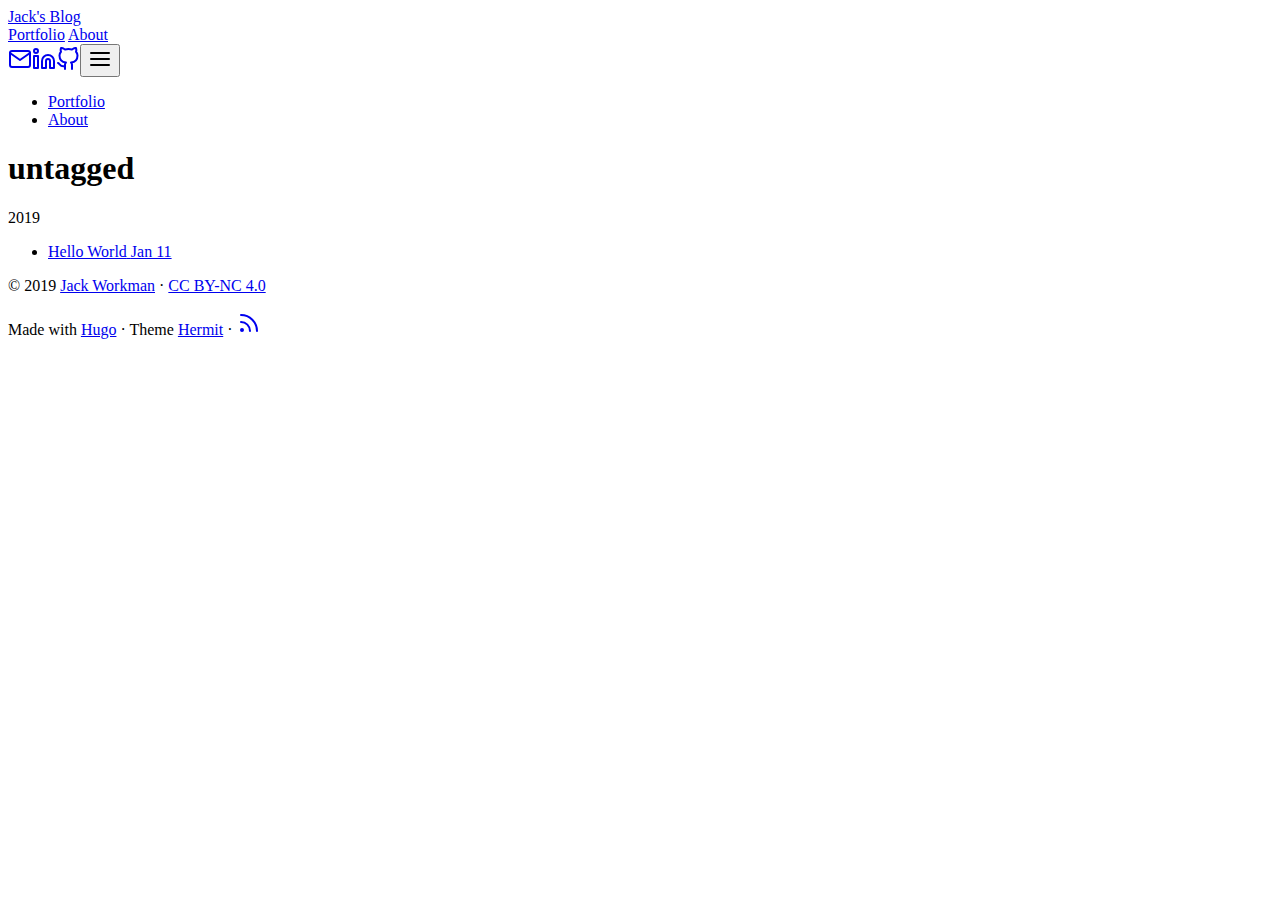
<file: blog/tags/untagged/index.html>
<!DOCTYPE html>
<html lang="en-us">

<head>
	<meta charset="UTF-8">
	<meta name="viewport" content="width=device-width, initial-scale=1.0">
	<meta http-equiv="X-UA-Compatible" content="ie=edge">
	<meta name="theme-color" content="#494f5c">
	<meta name="msapplication-TileColor" content="#494f5c">
<meta itemprop="name" content="untagged">
<meta itemprop="description" content="">

<meta property="og:title" content="untagged" />
<meta property="og:description" content="" />
<meta property="og:type" content="website" />
<meta property="og:url" content="https://www.jackcworkman.com/blog/tags/untagged/" />

<meta property="og:updated_time" content="2019-01-11T22:49:50-08:00"/>
<meta name="twitter:card" content="summary"/>
<meta name="twitter:title" content="untagged"/>
<meta name="twitter:description" content=""/>
	<link rel="apple-touch-icon" sizes="180x180" href="/blog/apple-touch-icon.png">
	<link rel="icon" type="image/png" sizes="32x32" href="/blog/favicon-32x32.png">
	<link rel="icon" type="image/png" sizes="16x16" href="/blog/favicon-16x16.png">
	<link rel="manifest" href="/blog/site.webmanifest">
	<link rel="mask-icon" href="/blog/safari-pinned-tab.svg" color="">
	<link rel="shortcut icon" href="/blog/favicon.ico">

	<title>untagged</title>
	<link rel="alternate" type="application/rss+xml+xml" href="https://www.jackcworkman.com/blog/tags/untagged/index.xml" title="Jack's Blog" />
	<link rel="stylesheet" href="https://www.jackcworkman.com/blog/css/style.min.9a30741782203507f3d35fe9cefabad487c72fc82dfbdf59121759fc2fa52f92.css" integrity="sha256-mjB0F4IgNQfz01/pzvq61IfHL8gt+99ZEhdZ/C+lL5I=">
</head>

<body id="page">
	
	<header id="site-header" class="animated slideInUp faster">
		<div class="hdr-wrapper section-inner">
			<div class="hdr-left">
				<div class="site-branding">
					<a href="https://www.jackcworkman.com/blog/">Jack&#39;s Blog</a>
				</div>
				<nav class="site-nav hide-in-mobile">
					<a href="https://www.jackcworkman.com/blog/portfolio">Portfolio</a>
					<a href="https://www.jackcworkman.com/blog/about/">About</a>
				</nav>
			</div>
			<div class="hdr-right hdr-icons">
				<span class="hdr-social hide-in-mobile"><a href="mailto:jackcworkman@gmail.com" target="_blank" rel="noopener" title="Email"><svg xmlns="http://www.w3.org/2000/svg" width="24" height="24" viewBox="0 0 24 24" fill="none" stroke="currentColor" stroke-width="2" stroke-linecap="round" stroke-linejoin="round" class="feather feather-mail"><path d="M4 4h16c1.1 0 2 .9 2 2v12c0 1.1-.9 2-2 2H4c-1.1 0-2-.9-2-2V6c0-1.1.9-2 2-2z"></path><polyline points="22,6 12,13 2,6"></polyline></svg></a><a href="https://www.linkedin.com/in/jackcworkman/" target="_blank" rel="noopener" title="Linkedin"><svg xmlns="http://www.w3.org/2000/svg" width="24" height="24" viewBox="0 0 24 24" fill="none" stroke="currentColor" stroke-width="2" stroke-linecap="round" stroke-linejoin="round" class="feather feather-linkedin"><path d="M16 8a6 6 0 0 1 6 6v7h-4v-7a2 2 0 0 0-2-2 2 2 0 0 0-2 2v7h-4v-7a6 6 0 0 1 6-6z"></path><rect x="2" y="9" width="4" height="12"></rect><circle cx="4" cy="4" r="2"></circle></svg></a><a href="https://github.com/workmanjack" target="_blank" rel="noopener" title="Github"><svg xmlns="http://www.w3.org/2000/svg" width="24" height="24" viewBox="0 0 24 24" fill="none" stroke="currentColor" stroke-width="2" stroke-linecap="round" stroke-linejoin="round" class="feather feather-github"><path d="M9 19c-5 1.5-5-2.5-7-3m14 6v-3.87a3.37 3.37 0 0 0-.94-2.61c3.14-.35 6.44-1.54 6.44-7A5.44 5.44 0 0 0 20 4.77 5.07 5.07 0 0 0 19.91 1S18.73.65 16 2.48a13.38 13.38 0 0 0-7 0C6.27.65 5.09 1 5.09 1A5.07 5.07 0 0 0 5 4.77a5.44 5.44 0 0 0-1.5 3.78c0 5.42 3.3 6.61 6.44 7A3.37 3.37 0 0 0 9 18.13V22"></path></svg></a></span><button id="menu-btn" class="hdr-btn" title="Menu"><svg xmlns="http://www.w3.org/2000/svg" width="24" height="24" viewBox="0 0 24 24" fill="none" stroke="currentColor" stroke-width="2" stroke-linecap="round" stroke-linejoin="round" class="feather feather-menu"><line x1="3" y1="12" x2="21" y2="12"></line><line x1="3" y1="6" x2="21" y2="6"></line><line x1="3" y1="18" x2="21" y2="18"></line></svg></button>
			</div>
		</div>
	</header>
	<div id="mobile-menu" class="animated fast">
		<ul>
			<li><a href="https://www.jackcworkman.com/blog/portfolio">Portfolio</a></li>
			<li><a href="https://www.jackcworkman.com/blog/about/">About</a></li>
		</ul>
	</div>


	<main class="site-main section-inner thin animated fadeIn faster">
		<h1>untagged</h1>
		<div class="posts-group">
			<div class="post-year">2019</div>
			<ul class="posts-list">
				<li class="post-item">
					<a href="https://www.jackcworkman.com/blog/posts/hello-world/">
						<span class="post-title">Hello World</span>
						<span class="post-day">Jan 11</span>
					</a>
				</li>
			</ul>
		</div>
	</main>

	<footer id="site-footer" class="section-inner thin animated fadeIn faster">
		<p>&copy; 2019 <a href="https://www.jackcworkman.com/blog/">Jack Workman</a> &#183; <a href="https://creativecommons.org/licenses/by-nc/4.0/" target="_blank" rel="noopener">CC BY-NC 4.0</a></p>
		<p>
			Made with <a href="https://gohugo.io/" target="_blank" rel="noopener">Hugo</a> &#183; Theme <a href="https://github.com/Track3/hermit" target="_blank" rel="noopener">Hermit</a> &#183; <a href="https://www.jackcworkman.com/blog/posts/index.xml" target="_blank" title="rss"><svg xmlns="http://www.w3.org/2000/svg" width="24" height="24" viewBox="0 0 24 24" fill="none" stroke="currentColor" stroke-width="2" stroke-linecap="round" stroke-linejoin="round" class="feather feather-rss"><path d="M4 11a9 9 0 0 1 9 9"></path><path d="M4 4a16 16 0 0 1 16 16"></path><circle cx="5" cy="19" r="1"></circle></svg></a>
		</p>
	</footer>


	<script src="https://www.jackcworkman.com/blog/js/main.min.8f39f24808e9d0a9b02da58c2d2838da859dc0b7bdfadbdb1883aae8b6adacfe.js" integrity="sha256-jznySAjp0KmwLaWMLSg42oWdwLe9+tvbGIOq6LatrP4="></script>

</body>

</html>
</file>
